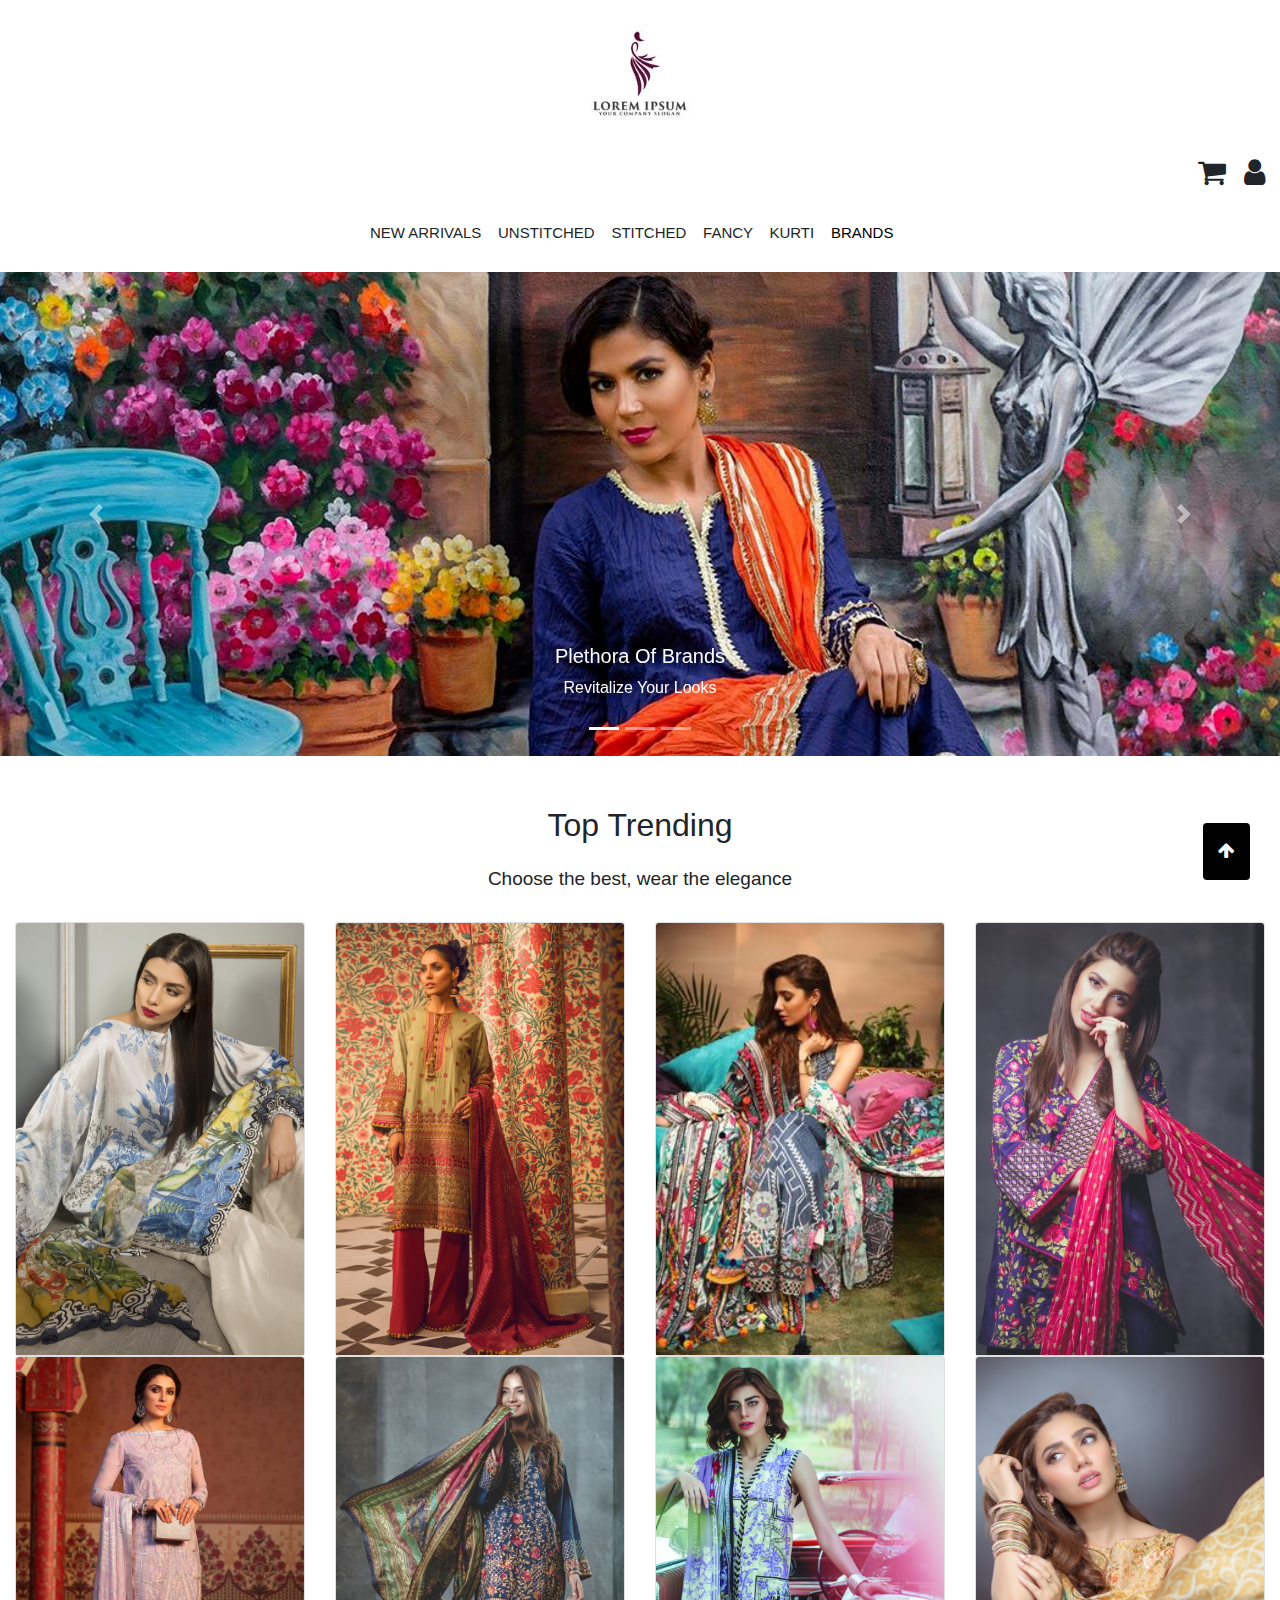
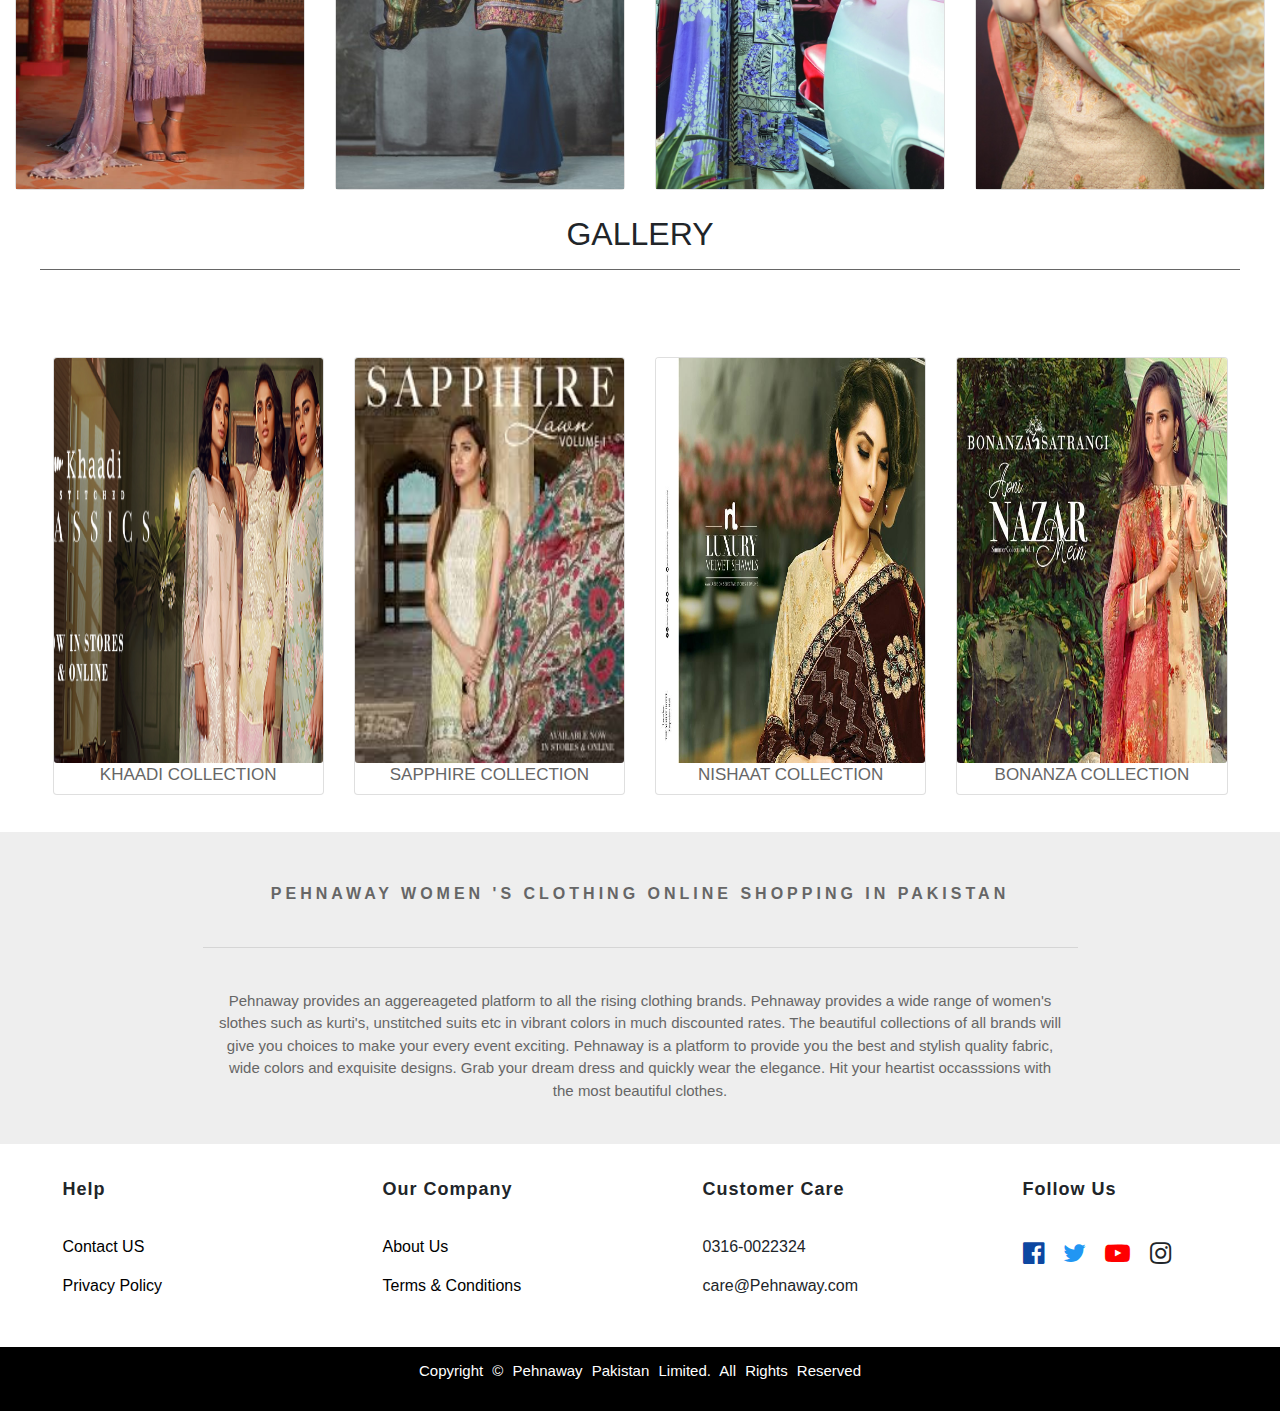
<file: index.html>
<!DOCTYPE html>
<html lang="en">
<head>
    <meta charset="UTF-8">
    <meta name="viewport" content="width=device-width, initial-scale=1.0">
    <title>Pehnaway | Women's Clothing Online Shopping</title>
      <link rel="stylesheet" href="style.css">
  
    <link rel="stylesheet" href="https://stackpath.bootstrapcdn.com/bootstrap/4.4.1/css/bootstrap.min.css" integrity="sha384-Vkoo8x4CGsO3+Hhxv8T/Q5PaXtkKtu6ug5TOeNV6gBiFeWPGFN9MuhOf23Q9Ifjh" crossorigin="anonymous">
    <link rel="stylesheet" href="https://cdnjs.cloudflare.com/ajax/libs/font-awesome/4.7.0/css/font-awesome.min.css">
    <link href="https://fonts.googleapis.com/css2?family=Merriweather:wght@700&display=swap" rel="stylesheet">
    
</head>
<body>
                    <!-- Nav Bar -->
                    <div>
                    <div class="container-fluid" id='container' >
                        <button   id="myBtn" title="Go to top"><i class="fa fa-arrow-up" aria-hidden="true"></i></button>
                     <!-- {/* logo row */} -->
                     <div class="row">
                        <div class="col">
                            <a href="index.html"><center><img src="logo1.jpg" class="mainlogo"/></center></a>
                      
                        </div>
      
                     </div>
                    
                        <!-- {/* sign in , register and cart row */} -->
      
                      <div class="row" >
              
      
                        <div class="col " id="signinpara"  >
                           <ul style="float:right;" >
                              <!-- <li class="login-cart"  ><i class="user outline large icon"></i> &nbsp; &nbsp; </li> -->
                            <li class="login-cart">  <i class="fa fa-shopping-cart" aria-hidden="true" ></i></li>&nbsp; &nbsp;
                             <li class="login-cart"> <i class="fa fa-user" aria-hidden="true"></i></li>
                              <!-- <li class="login-cart"><i class="shopping cart large icon"></i></li> -->
                              
                           </ul>
                        </div>
                         </div>
                            <!-- {/* New arrivals , brands row */} -->
      
                            
                     <nav class="navbar navbar-expand-lg navbar-light " >
        <button  class="navbar-toggler navtogglebutton" type="button"  data-toggle="collapse"  data-target="#navbarNav" aria-controls="navbarNav" aria-expanded="false" aria-label="Toggle navigation">
          <span class="navbar-toggler-icon"  ></span>
        </button>
        
        <div class="collapse navbar-collapse" id="navbarNav"   >
          <ul class="navbar-nav" >
             
            <li class="nav-item" >
              <p  > NEW ARRIVALS &nbsp; &nbsp;</p>
              
         
            </li>
            <li class="nav-item">
              <p > UNSTITCHED &nbsp; &nbsp;</p>
              
            </li>
            <li class="nav-item">
      
              <p > STITCHED &nbsp; &nbsp;</p>
            </li>
            <li class="nav-item">
            
              <p >FANCY &nbsp; &nbsp;</p>
            </li>
            <li class="nav-item">
            
                <p > KURTI &nbsp; &nbsp;</p>
            </li>
            <li class="nav-item">
            
            <p ><a href='brands.html'>BRANDS &nbsp; &nbsp;</a> </p>
            </li>
          
          </ul>
        </div>
      </nav>
              
      
                    </div>
                    


                    <!-- Carousel -->
                    
        <!-- //   Indicators -->
        <div id="carouselExampleIndicators" class="carousel slide" data-ride="carousel">
        <ol class="carousel-indicators">
          <li data-target="#carouselExampleIndicators" data-slide-to={0} class="active" />
          <li data-target="#carouselExampleIndicators" data-slide-to={1} />
          <li data-target="#carouselExampleIndicators" data-slide-to={2} />
        </ol>
        <!-- {/* 1st slide */}  -->
        <div class="carousel-inner">
          <div class="carousel-item active">
            <img class="d-block w-100" src="mainpagepic1.png" alt="First slide" />
            <div class="carousel-caption" s>
              <h3 class="h3-responsive" >Plethora Of Brands</h3>
              <p class='revitalizepara'>Revitalize Your Looks</p>
            </div> 
            
          </div>
          <!-- {/* 2nd slide */}  -->
          <div class="carousel-item" >
            <img class="d-block w-100" src="mainpagepic2.png" alt="Second slide" />
            <div class="carousel-caption" s>
              <h3 class="h3-responsive" >Plethora Of Brands</h3>
              <p class='revitalizepara'>Revitalize Your Looks</p>
            </div> 
         
          </div>
          <!-- {/* 3rd slide */}  -->
          <div class="carousel-item">
            <img class="d-block w-100" src="mainpagepic3.jpg" alt="Third slide" />
            <div class="carousel-caption" s>
              <h3 class="h3-responsive" >Plethora Of Brands</h3>
              <p class='revitalizepara'>Revitalize Your Looks</p>
            </div> 
         
          </div>
        </div>
        <!-- {/* controllers */}  -->
        <a class="carousel-control-prev" href="#carouselExampleIndicators" role="button" data-slide="prev">
          <span class="carousel-control-prev-icon" aria-hidden="true" />
          <span class="sr-only">Previous</span>
        </a>
        <a class="carousel-control-next" href="#carouselExampleIndicators" role="button" data-slide="next">
          <span class="carousel-control-next-icon" aria-hidden="true" />
          <span class="sr-only">Next</span>
        </a>
    
    
      </div>

                       <!-- DIV -->
                       <div class="container-fluid"  >

                        <!-- {/* Top trending */} -->
            
                      <div class="row">
                        <div class="col" >
                          <h2 class="toptrendingheading">Top Trending</h2>
                        </div>
                       </div>
            
                      <!-- {/* Choose the best */} -->
            
                      <div class="row">
                        
                        <div class="col">
                          <p class="choosebestpara">Choose the best, wear the elegance</p>
                        </div>
                        </div>
            
                        <!-- {/* 1st row */} -->
            
                        <div class="row" >
            
                          <!-- {/* 1st img */} -->
                          <div class="col-md-3 col-6 picstoptrending" >
                          <div class="card"  >
                        <img class="card-img-top" src="PicCarousel10.jpg"></img>
              
                        </div>
                          
                          </div>
                          <!-- {/* 2nd img */} -->
                          <div class="col-md-3 col-6 picstoptrending">
                          <div class="card" >
                        <img class="card-img-top" src="PicCarousel1.jpg"></img>
              
                        </div>
                          
                          </div>
            
                        <!-- {/* 3rd img */} -->
                        <div class="col-md-3 col-6 picstoptrending">
                       
                          <div class="card" >
                        <img class="card-img-top" src="PicCarousel12.jpg"></img>
              
                        </div>
                          
                          </div>
                        
                        
                       
                       <!-- {/* 4th img */} -->
                      <div class="col-md-3 col-6 picstoptrending">
                          <div class="card" >
                        <img class="card-img-top" src="PicCarousel6.jpg"></img>
              
                        </div>
                          
                          </div>
                          </div>
            
                         <!-- {/* 5th img */} -->
            
                        <div class="row">
                          <div class="col-md-3 col-6 picstoptrending">
                          <div class="card" >
                        <img class="card-img-top" src="PicCarousel2.jpg"></img>
              
                        </div>
                          
                          </div>
            
            
                         <!-- {/* 6th img */} -->
                        <div class="col-md-3 col-6 picstoptrending">
                       
                          <div class="card" >
                        <img class="card-img-top" src="PicCarousel7.jpg"></img>
              
                        </div>
                          
                          </div>
                        
                        <!-- {/* 7th img */} -->
                       
                     
                      <div class="col-md-3 col-6 picstoptrending">
                          <div class="card" >
                        <img class="card-img-top" src="PicCarousel11.jpg"></img>
              
                        </div>
                           
                           <!-- {/* 8th img */} -->
                          </div>
                          <div class="col-md-3 col-6 picstoptrending">
                          <div class="card" >
                        <img class="card-img-top" src="PicCarousel9.jpg"></img>
              
                        </div>
                          
                          </div>
            

                      </div>
                      </div>

                                        <!-- Gallery -->
                                        <div class="container-fluid" >

                                            <!-- {/* Gallery Heading */} -->
                                            <div class="row">
                                              <div class="col" id="gallery">
                                                  <h2 class="galleryHeading">
                                                      GALLERY
                                                      <hr class="galleryLine"></hr>
                                                  </h2>
                                              </div>
                                              </div>
                              
                              
                              
                                              <!-- {/* cards */} -->
                                              <div class="row" style="padding:3%;" >
                                                  <div class="col-md-3" >
                                                  <div class="card" class="gallerycard"  >
                                                   <img class="card-img"  src="khaadigallery.png"  ></img>
                                                   <h3 class="collectionheading" >KHAADI COLLECTION</h3>
                                
                                                   </div>
                              
                                                  </div>
                                                  <div class="col-md-3"   >
                                                  <div class="card"  class="gallerycard" >
                                                   <img class="card-img"  src="sapphiregallery1.jpg"  ></img>
                                                   <h3 class="collectionheading" >SAPPHIRE COLLECTION</h3>
                                                   </div>
                              
                                                 </div>
                              
                                                 <div class="col-md-3"  >
                                                 <div class="card" class="gallerycard"  >
                                                   <img class="card-img"  src="nishatgallery1.jpg"  ></img>
                                                   <h3 class="collectionheading" >NISHAAT COLLECTION</h3>
                                                   </div>
                              
                                                 </div>
                                                 <div class="col-md-3"  >
                                                 <div class="card" class="gallerycard"  >
                                                   <img class="card-img"  src="satrangigallery1.jpg"  ></img>
                                                   <h3 class="collectionheading" >BONANZA COLLECTION</h3>
                                                   </div>
                              
                                                 </div>
                              
                                              </div>
                             </div>

                             <!-- Note -->
                             <div class="container-fluid notediv">

                                <!-- {/* Note Heading */} -->
                                <div class="row">
                                 <div class='col'  >
                                     <p class="noteheading">PEHNAWAY WOMEN 'S CLOTHING ONLINE SHOPPING IN PAKISTAN</p> <hr class="noteline"></hr>
                                 
                                  
                  
                                 </div>
                  
                                 <div class='row'>
                                     <div class='col' >
                                         <p class="notepara">Pehnaway provides an aggereageted platform to all the rising clothing brands. Pehnaway provides a wide range of
                                              women's slothes such as kurti's, unstitched suits etc in vibrant colors in much discounted rates. The beautiful collections of all brands will give you choices to make your every event exciting. Pehnaway is a platform to provide you the best and stylish quality fabric, wide colors and exquisite designs. Grab your dream dress and quickly wear the 
                                             elegance. Hit your heartist occasssions with the most beautiful clothes.</p>
                                     </div>
                  
                                 </div>
                  
                                  </div>
                            
                            </div>

                            <!-- Footer -->

                            <div class="container-fluid footer">

                                <!-- {/* footer div  */} -->
                               <div class="row">
                                <div class='col-md-3 footercolumn' >
                                  
                                    <ul  >
                                    <li class="li1" > 
                                            Help
                                        </li>
                                        <li class="footerlis"  ><a href="contactus.html">
                                            Contact US
                                            </a>
                                        </li>
                                        <li class="footerlis"  >
                                            <a href="privacypoilcy.html">
                                            Privacy Policy
                                            </a>
                                        </li>
                                    </ul>
                                    </div>
                 
                                    <div class='col-md-3 footercolumn'   >
                                  
                                  <ul  >
                                  <li class="li1" > 
                                         Our Company
                                      </li>
                                      <li class="footerlis"  ><a href="about.html">
                                        About Us
                                      </a>
                                        
                                      </li>
                                      <li class="footerlis"  ><a href="#">
                                         Terms &amp; Conditions
                                         </a>
                                      </li>
                                  </ul>
                 
                              
                               
                 
                              </div>
                 
                 
                                
                                 
                 
                                <div class='col-md-3 footercolumn'   >
                                  
                                  <ul  >
                                  <li class="li1" > 
                                          Customer Care
                                      </li>
                                      <li class="footerlis"  >
                                          0316-0022324
                                      </li>
                                      <li class="footerlis"  >
                                          care@Pehnaway.com
                                      </li>
                                  </ul>
                 
                              
                               
                 
                              </div>
                              <div class='col-md-3 socialmediacol'   >
                                  
                                  <ul  id="some" >
                                  <li class="li1" > 
                                        Follow Us
                                      </li>
                                      <li class="socialmedia" >
                                        <i class="fa fa-facebook-official" aria-hidden="true"></i>
                                      </li>
                                      <li  class="socialmedia"  >
                                        <i class="fa fa-twitter" aria-hidden="true"></i>
                                      </li>
                 
                                      <li class="socialmedia">
                                        <i class="fa fa-youtube-play" aria-hidden="true"></i>
                                      </li>
                                      <li class="socialmedia">
                                        <i class="fa fa-instagram" aria-hidden="true"></i>
                                      </li>
                                  </ul>
                 
                              
                               
                 
                              </div>
                        
                 
                                 </div>
                 
                                 <div class='row'>
                                     <div class="col lastdiv" >
                                         <p class="lastfooter">
                                             Copyright 	&copy; Pehnaway Pakistan Limited. All Rights Reserved
                                         </p>
                                     </div>
                 
                                 </div>
                             
                           </div>
                 
                              
                                 
            

                    <script src="https://code.jquery.com/jquery-3.4.1.slim.min.js" integrity="sha384-J6qa4849blE2+poT4WnyKhv5vZF5SrPo0iEjwBvKU7imGFAV0wwj1yYfoRSJoZ+n" crossorigin="anonymous"></script>
                    <script src="https://cdn.jsdelivr.net/npm/popper.js@1.16.0/dist/umd/popper.min.js" integrity="sha384-Q6E9RHvbIyZFJoft+2mJbHaEWldlvI9IOYy5n3zV9zzTtmI3UksdQRVvoxMfooAo" crossorigin="anonymous"></script>
                    <script src="https://stackpath.bootstrapcdn.com/bootstrap/4.4.1/js/bootstrap.min.js" integrity="sha384-wfSDF2E50Y2D1uUdj0O3uMBJnjuUD4Ih7YwaYd1iqfktj0Uod8GCExl3Og8ifwB6" crossorigin="anonymous"></script>
                    
</body>
</html>
</file>
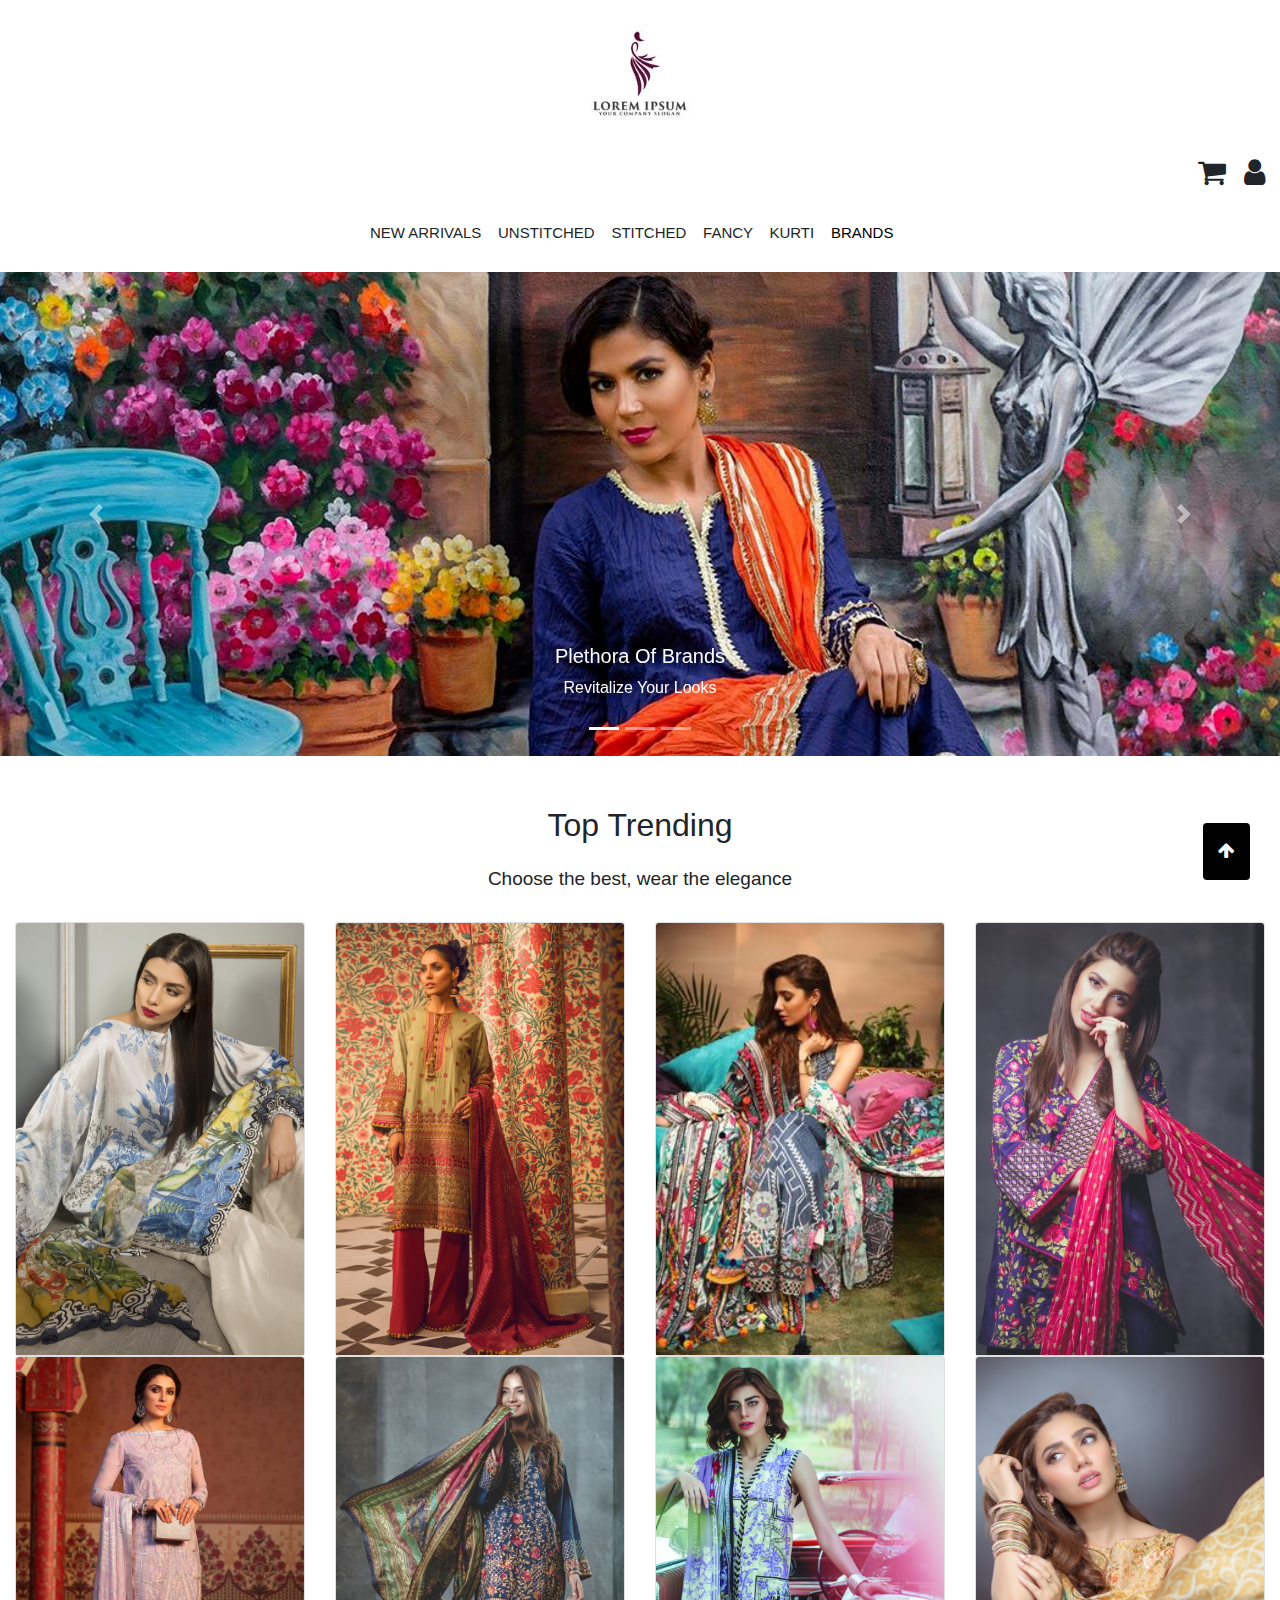
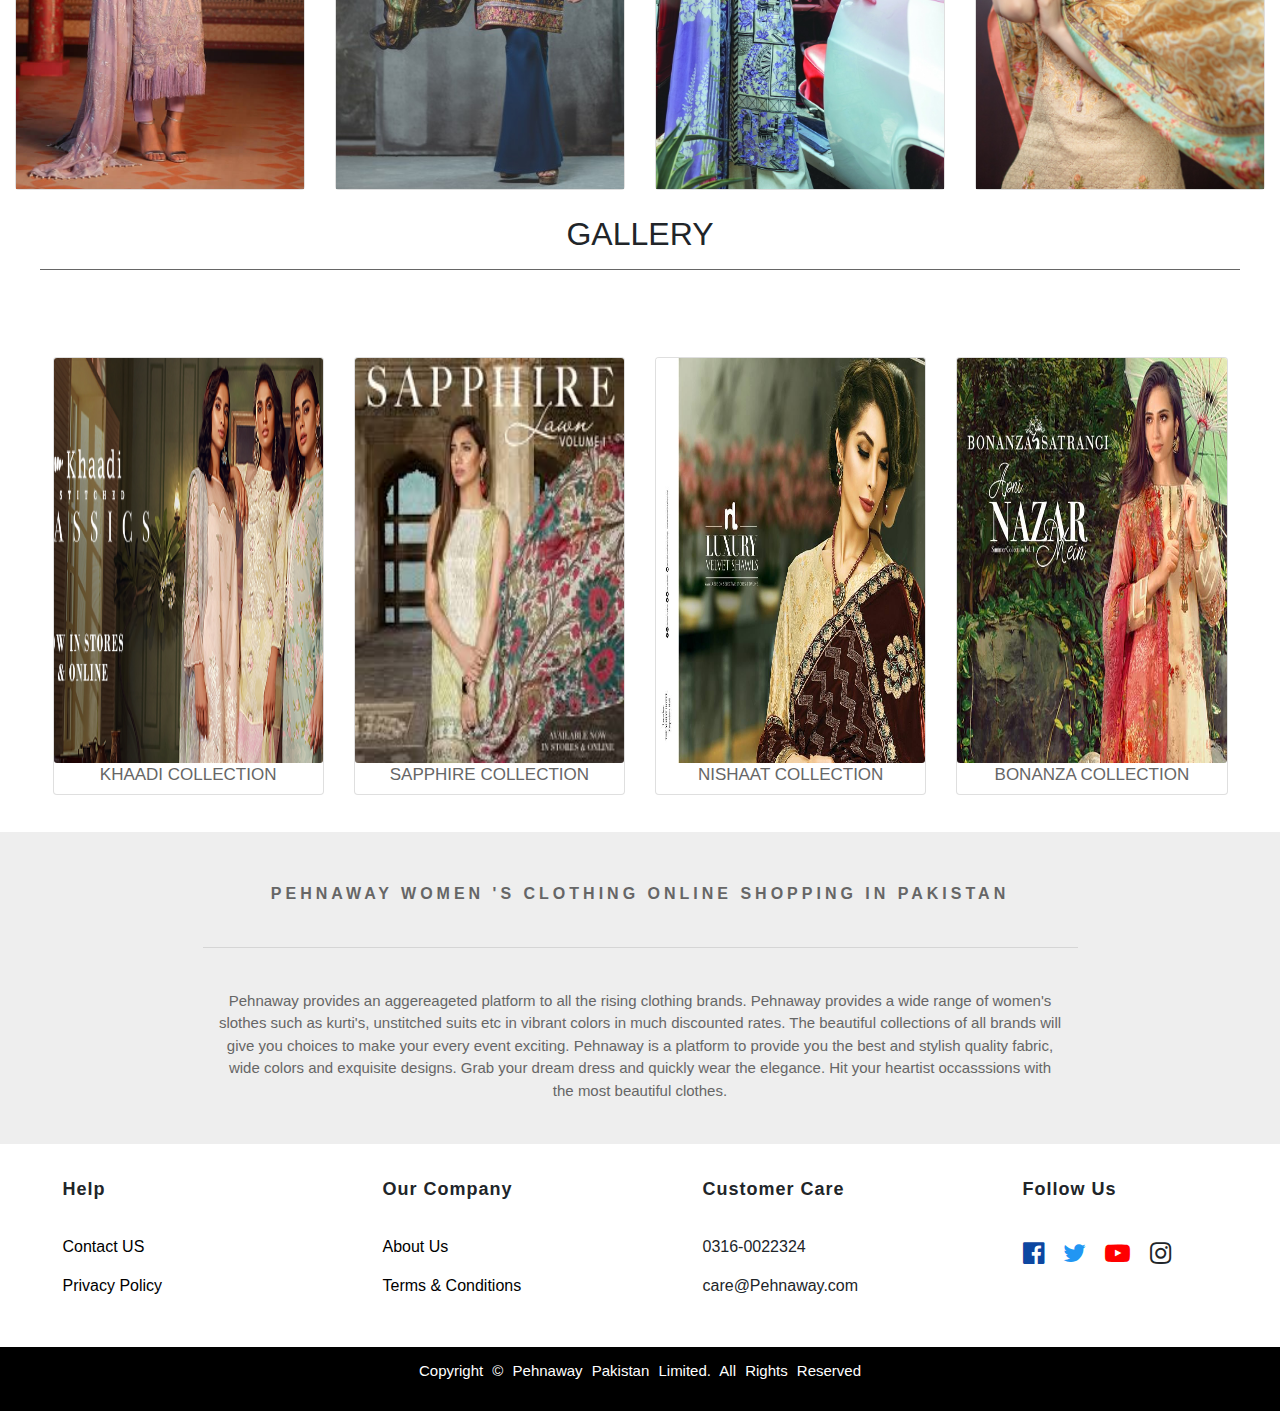
<file: public/index.html>
<!DOCTYPE html>
<html lang="en">
<head>
    <meta charset="UTF-8">
    <meta name="viewport" content="width=device-width, initial-scale=1.0">
    <title>Pehnaway | Women's Clothing Online Shopping</title>
      <link rel="stylesheet" href="style.css">
  
    <link rel="stylesheet" href="https://stackpath.bootstrapcdn.com/bootstrap/4.4.1/css/bootstrap.min.css" integrity="sha384-Vkoo8x4CGsO3+Hhxv8T/Q5PaXtkKtu6ug5TOeNV6gBiFeWPGFN9MuhOf23Q9Ifjh" crossorigin="anonymous">
    <link rel="stylesheet" href="https://cdnjs.cloudflare.com/ajax/libs/font-awesome/4.7.0/css/font-awesome.min.css">
    <link href="https://fonts.googleapis.com/css2?family=Merriweather:wght@700&display=swap" rel="stylesheet">
    
</head>
<body>
                    <!-- Nav Bar -->
                    <div>
                    <div class="container-fluid" id='container' >
                        <button   id="myBtn" title="Go to top"><i class="fa fa-arrow-up" aria-hidden="true"></i></button>
                     <!-- {/* logo row */} -->
                     <div class="row">
                        <div class="col">
                            <a href="index.html"><center><img src="images/logo1.jpg" class="mainlogo"/></center></a>
                      
                        </div>
      
                     </div>
                    
                        <!-- {/* sign in , register and cart row */} -->
      
                      <div class="row" >
              
      
                        <div class="col " id="signinpara"  >
                           <ul style="float:right;" >
                              <!-- <li class="login-cart"  ><i class="user outline large icon"></i> &nbsp; &nbsp; </li> -->
                            <li class="login-cart">  <i class="fa fa-shopping-cart" aria-hidden="true" ></i></li>&nbsp; &nbsp;
                             <li class="login-cart"> <i class="fa fa-user" aria-hidden="true"></i></li>
                              <!-- <li class="login-cart"><i class="shopping cart large icon"></i></li> -->
                              
                           </ul>
                        </div>
                         </div>
                            <!-- {/* New arrivals , brands row */} -->
      
                            
                     <nav class="navbar navbar-expand-lg navbar-light " >
        <button  class="navbar-toggler navtogglebutton" type="button"  data-toggle="collapse"  data-target="#navbarNav" aria-controls="navbarNav" aria-expanded="false" aria-label="Toggle navigation">
          <span class="navbar-toggler-icon"  ></span>
        </button>
        
        <div class="collapse navbar-collapse" id="navbarNav"   >
          <ul class="navbar-nav" >
             
            <li class="nav-item" >
              <p  > NEW ARRIVALS &nbsp; &nbsp;</p>
              
         
            </li>
            <li class="nav-item">
              <p > UNSTITCHED &nbsp; &nbsp;</p>
              
            </li>
            <li class="nav-item">
      
              <p > STITCHED &nbsp; &nbsp;</p>
            </li>
            <li class="nav-item">
            
              <p >FANCY &nbsp; &nbsp;</p>
            </li>
            <li class="nav-item">
            
                <p > KURTI &nbsp; &nbsp;</p>
            </li>
            <li class="nav-item">
            
            <p ><a href='brands.html'>BRANDS &nbsp; &nbsp;</a> </p>
            </li>
          
          </ul>
        </div>
      </nav>
              
      
                    </div>
                    


                    <!-- Carousel -->
                    
        <!-- //   Indicators -->
        <div id="carouselExampleIndicators" class="carousel slide" data-ride="carousel">
        <ol class="carousel-indicators">
          <li data-target="#carouselExampleIndicators" data-slide-to={0} class="active" />
          <li data-target="#carouselExampleIndicators" data-slide-to={1} />
          <li data-target="#carouselExampleIndicators" data-slide-to={2} />
        </ol>
        <!-- {/* 1st slide */}  -->
        <div class="carousel-inner">
          <div class="carousel-item active">
            <img class="d-block w-100" src="images\mainpagepic1.png" alt="First slide" />
            <div class="carousel-caption" s>
              <h3 class="h3-responsive" >Plethora Of Brands</h3>
              <p class='revitalizepara'>Revitalize Your Looks</p>
            </div> 
            
          </div>
          <!-- {/* 2nd slide */}  -->
          <div class="carousel-item" >
            <img class="d-block w-100" src="images\mainpagepic2.png" alt="Second slide" />
            <div class="carousel-caption" s>
              <h3 class="h3-responsive" >Plethora Of Brands</h3>
              <p class='revitalizepara'>Revitalize Your Looks</p>
            </div> 
         
          </div>
          <!-- {/* 3rd slide */}  -->
          <div class="carousel-item">
            <img class="d-block w-100" src="images\mainpagepic3.jpg" alt="Third slide" />
            <div class="carousel-caption" s>
              <h3 class="h3-responsive" >Plethora Of Brands</h3>
              <p class='revitalizepara'>Revitalize Your Looks</p>
            </div> 
         
          </div>
        </div>
        <!-- {/* controllers */}  -->
        <a class="carousel-control-prev" href="#carouselExampleIndicators" role="button" data-slide="prev">
          <span class="carousel-control-prev-icon" aria-hidden="true" />
          <span class="sr-only">Previous</span>
        </a>
        <a class="carousel-control-next" href="#carouselExampleIndicators" role="button" data-slide="next">
          <span class="carousel-control-next-icon" aria-hidden="true" />
          <span class="sr-only">Next</span>
        </a>
    
    
      </div>

                       <!-- DIV -->
                       <div class="container-fluid"  >

                        <!-- {/* Top trending */} -->
            
                      <div class="row">
                        <div class="col" >
                          <h2 class="toptrendingheading">Top Trending</h2>
                        </div>
                       </div>
            
                      <!-- {/* Choose the best */} -->
            
                      <div class="row">
                        
                        <div class="col">
                          <p class="choosebestpara">Choose the best, wear the elegance</p>
                        </div>
                        </div>
            
                        <!-- {/* 1st row */} -->
            
                        <div class="row" >
            
                          <!-- {/* 1st img */} -->
                          <div class="col-md-3 col-6 picstoptrending" >
                          <div class="card"  >
                        <img class="card-img-top" src="images\PicCarousel10.jpg"></img>
              
                        </div>
                          
                          </div>
                          <!-- {/* 2nd img */} -->
                          <div class="col-md-3 col-6 picstoptrending">
                          <div class="card" >
                        <img class="card-img-top" src="images\PicCarousel1.jpg"></img>
              
                        </div>
                          
                          </div>
            
                        <!-- {/* 3rd img */} -->
                        <div class="col-md-3 col-6 picstoptrending">
                       
                          <div class="card" >
                        <img class="card-img-top" src="images\PicCarousel12.jpg"></img>
              
                        </div>
                          
                          </div>
                        
                        
                       
                       <!-- {/* 4th img */} -->
                      <div class="col-md-3 col-6 picstoptrending">
                          <div class="card" >
                        <img class="card-img-top" src="images\PicCarousel6.jpg"></img>
              
                        </div>
                          
                          </div>
                          </div>
            
                         <!-- {/* 5th img */} -->
            
                        <div class="row">
                          <div class="col-md-3 col-6 picstoptrending">
                          <div class="card" >
                        <img class="card-img-top" src="images\PicCarousel2.jpg"></img>
              
                        </div>
                          
                          </div>
            
            
                         <!-- {/* 6th img */} -->
                        <div class="col-md-3 col-6 picstoptrending">
                       
                          <div class="card" >
                        <img class="card-img-top" src="images\PicCarousel7.jpg"></img>
              
                        </div>
                          
                          </div>
                        
                        <!-- {/* 7th img */} -->
                       
                     
                      <div class="col-md-3 col-6 picstoptrending">
                          <div class="card" >
                        <img class="card-img-top" src="images\PicCarousel11.jpg"></img>
              
                        </div>
                           
                           <!-- {/* 8th img */} -->
                          </div>
                          <div class="col-md-3 col-6 picstoptrending">
                          <div class="card" >
                        <img class="card-img-top" src="images\PicCarousel9.jpg"></img>
              
                        </div>
                          
                          </div>
            

                      </div>
                      </div>

                                        <!-- Gallery -->
                                        <div class="container-fluid" >

                                            <!-- {/* Gallery Heading */} -->
                                            <div class="row">
                                              <div class="col" id="gallery">
                                                  <h2 class="galleryHeading">
                                                      GALLERY
                                                      <hr class="galleryLine"></hr>
                                                  </h2>
                                              </div>
                                              </div>
                              
                              
                              
                                              <!-- {/* cards */} -->
                                              <div class="row" style="padding:3%;" >
                                                  <div class="col-lg-3 col-md-6 col-sm-12 col-12" >
                                                  <div class="card" class="gallerycard"  >
                                                   <img class="card-img"  src="images\khaadigallery.png"  ></img>
                                                   <h3 class="collectionheading" >KHAADI COLLECTION</h3>
                                
                                                   </div>
                              
                                                  </div>
                                                  <div class="col-lg-3 col-md-6 col-sm-12 col-12"   >
                                                  <div class="card"  class="gallerycard" >
                                                   <img class="card-img"  src="images\sapphiregallery1.jpg"  ></img>
                                                   <h3 class="collectionheading" >SAPPHIRE COLLECTION</h3>
                                                   </div>
                              
                                                 </div>
                              
                                                 <div class="col-lg-3 col-md-6 col-sm-12 col-12"  >
                                                 <div class="card" class="gallerycard"  >
                                                   <img class="card-img"  src="images\nishatgallery1.jpg"  ></img>
                                                   <h3 class="collectionheading" >NISHAAT COLLECTION</h3>
                                                   </div>
                              
                                                 </div>
                                                 <div class="col-lg-3 col-md-6 col-sm-12 col-12"  >
                                                 <div class="card" class="gallerycard"  >
                                                   <img class="card-img"  src="images\satrangigallery1.jpg"  ></img>
                                                   <h3 class="collectionheading" >BONANZA COLLECTION</h3>
                                                   </div>
                              
                                                 </div>
                              
                                              </div>
                             </div>

                             <!-- Note -->
                             <div class="container-fluid notediv">

                                <!-- {/* Note Heading */} -->
                                <div class="row">
                                 <div class='col'  >
                                     <p class="noteheading">PEHNAWAY WOMEN 'S CLOTHING ONLINE SHOPPING IN PAKISTAN</p> <hr class="noteline"></hr>
                                 
                                  
                  
                                 </div>
                  
                                 <div class='row'>
                                     <div class='col' >
                                         <p class="notepara">Pehnaway provides an aggereageted platform to all the rising clothing brands. Pehnaway provides a wide range of
                                              women's slothes such as kurti's, unstitched suits etc in vibrant colors in much discounted rates. The beautiful collections of all brands will give you choices to make your every event exciting. Pehnaway is a platform to provide you the best and stylish quality fabric, wide colors and exquisite designs. Grab your dream dress and quickly wear the 
                                             elegance. Hit your heartist occasssions with the most beautiful clothes.</p>
                                     </div>
                  
                                 </div>
                  
                                  </div>
                            
                            </div>

                            <!-- Footer -->

                            <div class="container-fluid footer">

                                <!-- {/* footer div  */} -->
                               <div class="row">
                                <div class='col-md-3 footercolumn' >
                                  
                                    <ul  >
                                    <li class="li1" > 
                                            Help
                                        </li>
                                        <li class="footerlis"  ><a href="contactus.html">
                                            Contact US
                                            </a>
                                        </li>
                                        <li class="footerlis"  >
                                            <a href="privacypoilcy.html">
                                            Privacy Policy
                                            </a>
                                        </li>
                                    </ul>
                                    </div>
                 
                                    <div class='col-md-3 footercolumn'   >
                                  
                                  <ul  >
                                  <li class="li1" > 
                                         Our Company
                                      </li>
                                      <li class="footerlis"  ><a href="about.html">
                                        About Us
                                      </a>
                                        
                                      </li>
                                      <li class="footerlis"  ><a href="#">
                                         Terms &amp; Conditions
                                         </a>
                                      </li>
                                  </ul>
                 
                              
                               
                 
                              </div>
                 
                 
                                
                                 
                 
                                <div class='col-md-3 footercolumn'   >
                                  
                                  <ul  >
                                  <li class="li1" > 
                                          Customer Care
                                      </li>
                                      <li class="footerlis"  >
                                          0316-0022324
                                      </li>
                                      <li class="footerlis"  >
                                          care@Pehnaway.com
                                      </li>
                                  </ul>
                 
                              
                               
                 
                              </div>
                              <div class='col-md-3 socialmediacol'   >
                                  
                                  <ul  id="some" >
                                  <li class="li1" > 
                                        Follow Us
                                      </li>
                                      <li class="socialmedia" >
                                        <i class="fa fa-facebook-official" aria-hidden="true"></i>
                                      </li>
                                      <li  class="socialmedia"  >
                                        <i class="fa fa-twitter" aria-hidden="true"></i>
                                      </li>
                 
                                      <li class="socialmedia">
                                        <i class="fa fa-youtube-play" aria-hidden="true"></i>
                                      </li>
                                      <li class="socialmedia">
                                        <i class="fa fa-instagram" aria-hidden="true"></i>
                                      </li>
                                  </ul>
                 
                              
                               
                 
                              </div>
                        
                 
                                 </div>
                 
                                 <div class='row'>
                                     <div class="col lastdiv" >
                                         <p class="lastfooter">
                                             Copyright 	&copy; Pehnaway Pakistan Limited. All Rights Reserved
                                         </p>
                                     </div>
                 
                                 </div>
                             
                           </div>
                 
                              
                                 
            

                    <script src="https://code.jquery.com/jquery-3.4.1.slim.min.js" integrity="sha384-J6qa4849blE2+poT4WnyKhv5vZF5SrPo0iEjwBvKU7imGFAV0wwj1yYfoRSJoZ+n" crossorigin="anonymous"></script>
                    <script src="https://cdn.jsdelivr.net/npm/popper.js@1.16.0/dist/umd/popper.min.js" integrity="sha384-Q6E9RHvbIyZFJoft+2mJbHaEWldlvI9IOYy5n3zV9zzTtmI3UksdQRVvoxMfooAo" crossorigin="anonymous"></script>
                    <script src="https://stackpath.bootstrapcdn.com/bootstrap/4.4.1/js/bootstrap.min.js" integrity="sha384-wfSDF2E50Y2D1uUdj0O3uMBJnjuUD4Ih7YwaYd1iqfktj0Uod8GCExl3Og8ifwB6" crossorigin="anonymous"></script>
                    
</body>
</html>
</file>
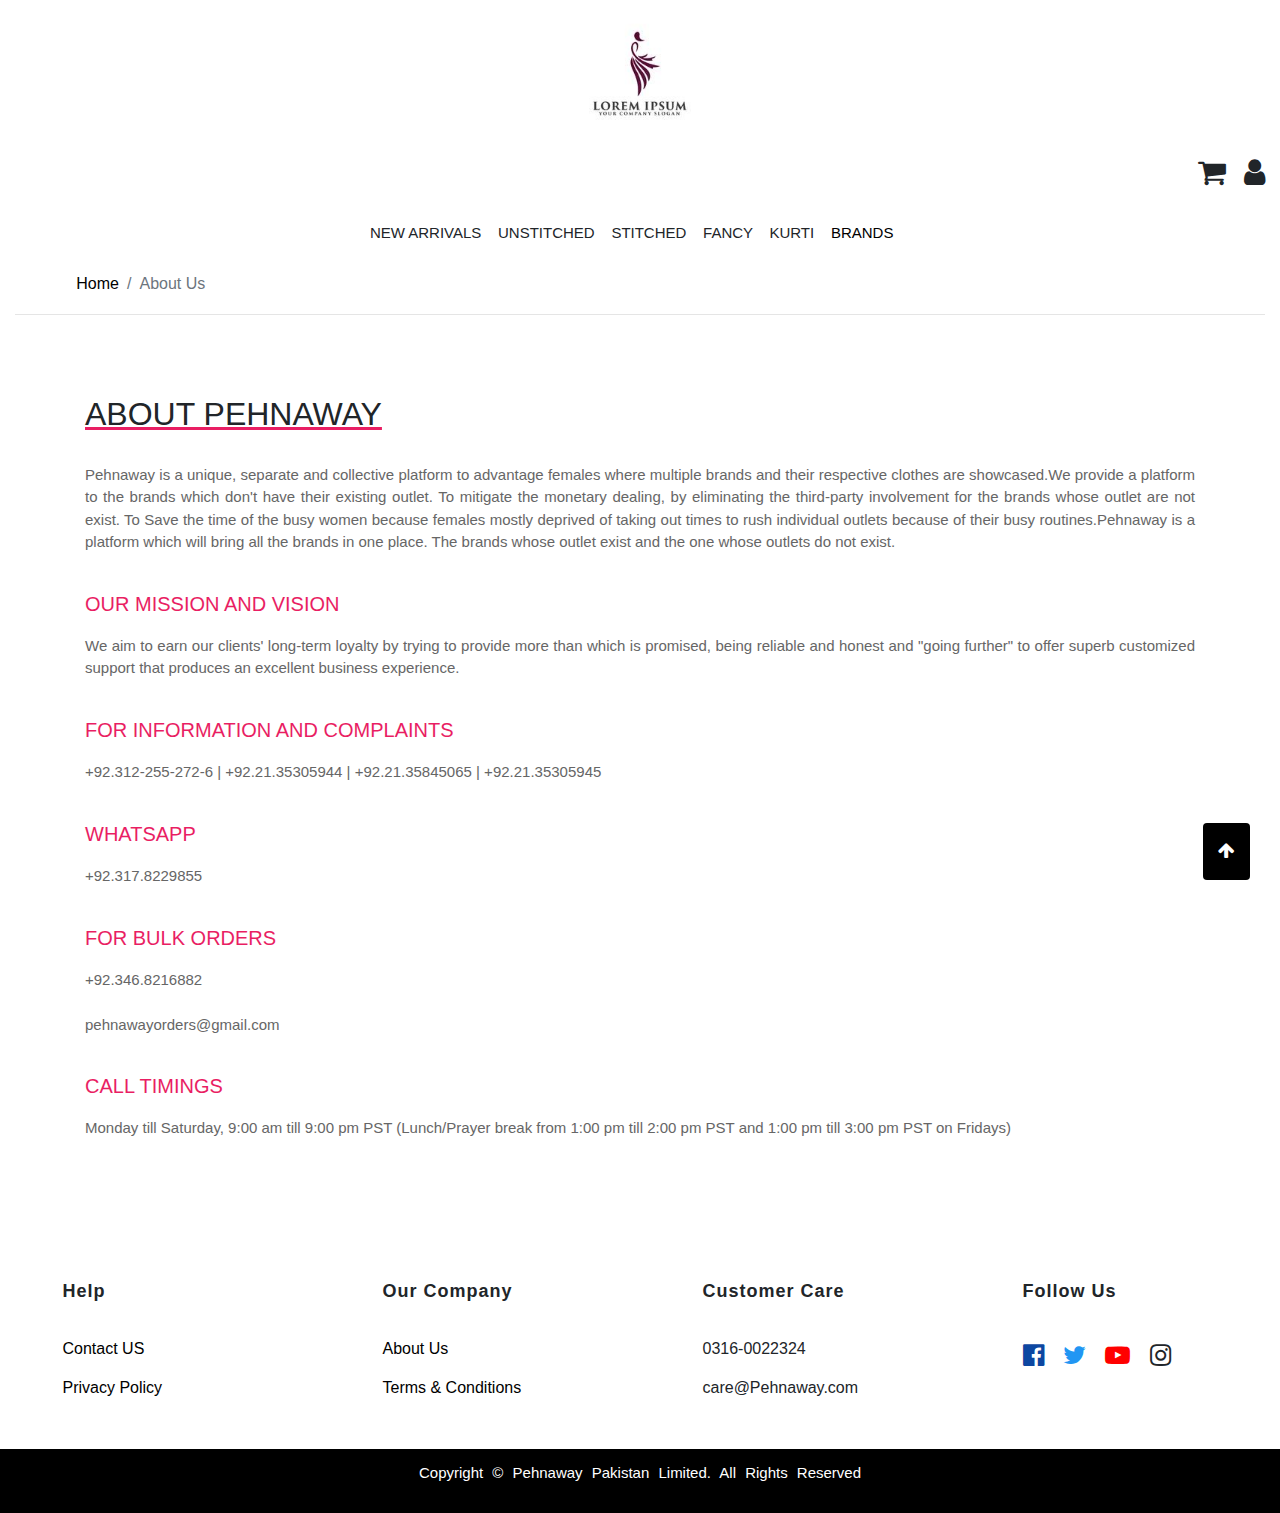
<file: public/about.html>
<!DOCTYPE html>
<html lang="en">
<head>
    <meta charset="UTF-8">
    <meta name="viewport" content="width=device-width, initial-scale=1.0">
    <title>About us</title>
    <link rel="stylesheet" href="about.css">
    <link rel="stylesheet" href="brands.css">
    <link rel="stylesheet" href="style.css">
    <link rel="stylesheet" href="https://stackpath.bootstrapcdn.com/bootstrap/4.4.1/css/bootstrap.min.css" integrity="sha384-Vkoo8x4CGsO3+Hhxv8T/Q5PaXtkKtu6ug5TOeNV6gBiFeWPGFN9MuhOf23Q9Ifjh" crossorigin="anonymous">
    <link rel="stylesheet" href="https://cdnjs.cloudflare.com/ajax/libs/font-awesome/4.7.0/css/font-awesome.min.css">
    <link href="https://fonts.googleapis.com/css2?family=Merriweather:wght@700&display=swap" rel="stylesheet">
    <link href="https://fonts.googleapis.com/css2?family=Open+Sans&display=swap" rel="stylesheet">
    <link href="https://fonts.googleapis.com/css2?family=Open+Sans:wght@300&display=swap" rel="stylesheet">

</head>
<body>
     <!-- Nav Bar -->
     <div>
        <div class="container-fluid" id='container' >
            <button   id="myBtn" title="Go to top"><i class="fa fa-arrow-up" aria-hidden="true"></i></button>
         <!-- {/* logo row */} -->
         <div class="row">
            <div class="col">
                <a href="index.html"><center><img src="images/logo1.jpg" class="mainlogo"/></center></a>
          
            </div>

         </div>
        
            <!-- {/* sign in , register and cart row */} -->

          <div class="row" >
  

            <div class="col " id="signinpara"  >
               <ul style="float:right;" >
                  <!-- <li class="login-cart"  ><i class="user outline large icon"></i> &nbsp; &nbsp; </li> -->
                <li class="login-cart">  <i class="fa fa-shopping-cart" aria-hidden="true" ></i></li>&nbsp; &nbsp;
                 <li class="login-cart"> <i class="fa fa-user" aria-hidden="true"></i></li>
                  <!-- <li class="login-cart"><i class="shopping cart large icon"></i></li> -->
                  
               </ul>
            </div>
             </div>
                <!-- {/* New arrivals , brands row */} -->

                
         <nav class="navbar navbar-expand-lg navbar-light " >
<button  class="navbar-toggler navtogglebutton" type="button"  data-toggle="collapse"  data-target="#navbarNav" aria-controls="navbarNav" aria-expanded="false" aria-label="Toggle navigation">
<span class="navbar-toggler-icon"  ></span>
</button>

<div class="collapse navbar-collapse" id="navbarNav"   >
<ul class="navbar-nav" >
 
<li class="nav-item" >
  <p  > NEW ARRIVALS &nbsp; &nbsp;</p>
  

</li>
<li class="nav-item">
  <p > UNSTITCHED &nbsp; &nbsp;</p>
  
</li>
<li class="nav-item">

  <p > STITCHED &nbsp; &nbsp;</p>
</li>
<li class="nav-item">

  <p >FANCY &nbsp; &nbsp;</p>
</li>
<li class="nav-item">

    <p > KURTI &nbsp; &nbsp;</p>
</li>
<li class="nav-item">

<p ><a href='brands.html'>BRANDS &nbsp; &nbsp;</a> </p>
</li>

</ul>
</div>
</nav>
  

        </div>
<div class="container-fluid" >

    
    <!-- {/* breadcrumb */} -->
    <nav class="breadcrumb pt-0 " id="breadnav" aria-label="breadcrumb">
      <ol class="breadcrumb pb-0 pt-0 ">
          <li class="breadcrumb-item"><a href="index.html">Home</a></li>
         
          <li class="breadcrumb-item active" aria-current="page">About Us</li>
        </ol>
        
      </nav>
      <hr id='hr'>
    <div class="jumbotron jumbotron-fluid head" >
        <div class="container about">
          <h2>ABOUT PEHNAWAY </h2>
          <p>Pehnaway is a unique, separate and collective platform to advantage females where multiple brands and their respective clothes are showcased.We provide a platform to the brands which don't have their existing outlet. To mitigate the monetary dealing, by eliminating the third-party involvement for the brands whose outlet are not exist. To  Save the time of the busy women because females mostly deprived of taking out times to rush individual outlets because of their busy routines.Pehnaway is a platform which will bring all the brands in one place. The brands whose outlet exist and the one  whose outlets do not exist.</p>
          <h5>OUR MISSION AND VISION </h5>
          <p>We aim to earn our clients' long-term loyalty by trying to provide more than which is promised, being reliable and honest and "going further" to offer superb customized support that produces an excellent business experience.
      </p>
      
      <h5>FOR INFORMATION AND COMPLAINTS</h5>
      <p> +92.312-255-272-6 | +92.21.35305944 | +92.21.35845065 | +92.21.35305945</p>
      
      <h5>WHATSAPP</h5>
      <p>+92.317.8229855 </p>
      
      <h5>FOR BULK ORDERS</h5>
      
      <p>+92.346.8216882 <br></br>pehnawayorders@gmail.com </p>
      
       
      
      <h5>CALL TIMINGS</h5>
      <p> Monday till Saturday, 9:00 am till 9:00 pm PST (Lunch/Prayer break from 1:00 pm till 2:00 pm PST and 1:00 pm till 3:00 pm PST on Fridays) </p>
      
        </div>
      </div>

    </div>
                            <!-- Footer -->

                            <div class="container-fluid footer">

                                <!-- {/* footer div  */} -->
                               <div class="row">
                                <div class='col-md-3 footercolumn' >
                                  
                                    <ul  >
                                    <li class="li1" > 
                                            Help
                                        </li>
                                        <li class="footerlis"  ><a href="contactus.html">
                                            Contact US
                                            </a>
                                        </li>
                                        <li class="footerlis"  >
                                            <a href="privacypoilcy.html">
                                            Privacy Policy
                                            </a>
                                        </li>
                                    </ul>
                                    </div>
                 
                                    <div class='col-md-3 footercolumn'   >
                                  
                                  <ul  >
                                  <li class="li1" > 
                                         Our Company
                                      </li>
                                      <li class="footerlis"  ><a href="about.html">
                                        About Us
                                      </a>
                                        
                                      </li>
                                      <li class="footerlis"  ><a href="#">
                                         Terms &amp; Conditions
                                         </a>
                                      </li>
                                  </ul>
                 
                              
                               
                 
                              </div>
                 
                 
                                
                                 
                 
                                <div class='col-md-3 footercolumn'   >
                                  
                                  <ul  >
                                  <li class="li1" > 
                                          Customer Care
                                      </li>
                                      <li class="footerlis"  >
                                          0316-0022324
                                      </li>
                                      <li class="footerlis"  >
                                          care@Pehnaway.com
                                      </li>
                                  </ul>
                 
                              
                               
                 
                              </div>
                              <div class='col-md-3 socialmediacol'   >
                                  
                                  <ul  id="some" >
                                  <li class="li1" > 
                                        Follow Us
                                      </li>
                                      <li class="socialmedia" >
                                        <i class="fa fa-facebook-official" aria-hidden="true"></i>
                                      </li>
                                      <li  class="socialmedia"  >
                                        <i class="fa fa-twitter" aria-hidden="true"></i>
                                      </li>
                 
                                      <li class="socialmedia">
                                        <i class="fa fa-youtube-play" aria-hidden="true"></i>
                                      </li>
                                      <li class="socialmedia">
                                        <i class="fa fa-instagram" aria-hidden="true"></i>
                                      </li>
                                  </ul>
                 
                              
                               
                 
                              </div>
                        
                 
                                 </div>
                 
                                 <div class='row'>
                                     <div class="col lastdiv" >
                                         <p class="lastfooter">
                                             Copyright 	&copy; Pehnaway Pakistan Limited. All Rights Reserved
                                         </p>
                                     </div>
                 
                                 </div>
                             
               
                 
      <script src="https://code.jquery.com/jquery-3.4.1.slim.min.js" integrity="sha384-J6qa4849blE2+poT4WnyKhv5vZF5SrPo0iEjwBvKU7imGFAV0wwj1yYfoRSJoZ+n" crossorigin="anonymous"></script>
      <script src="https://cdn.jsdelivr.net/npm/popper.js@1.16.0/dist/umd/popper.min.js" integrity="sha384-Q6E9RHvbIyZFJoft+2mJbHaEWldlvI9IOYy5n3zV9zzTtmI3UksdQRVvoxMfooAo" crossorigin="anonymous"></script>
      <script src="https://stackpath.bootstrapcdn.com/bootstrap/4.4.1/js/bootstrap.min.js" integrity="sha384-wfSDF2E50Y2D1uUdj0O3uMBJnjuUD4Ih7YwaYd1iqfktj0Uod8GCExl3Og8ifwB6" crossorigin="anonymous"></script>
           
      
</body>
</html>
</file>
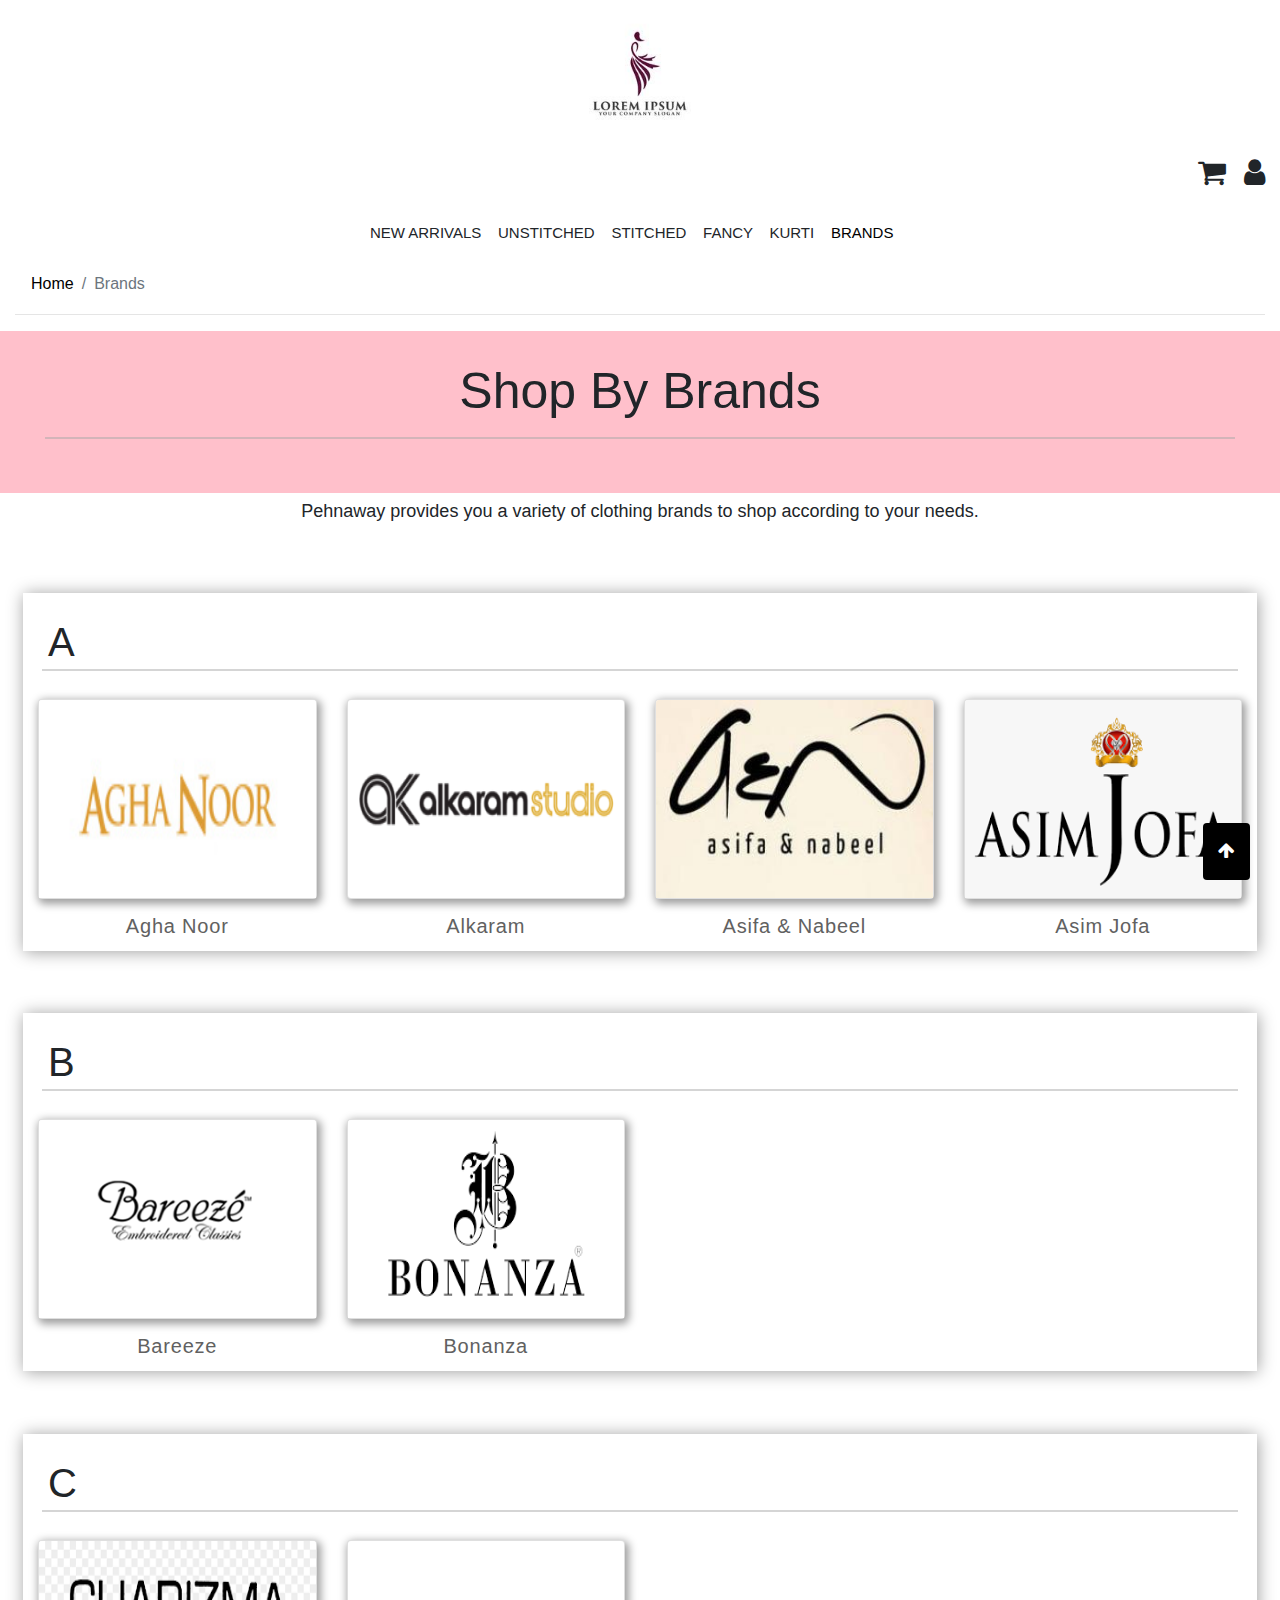
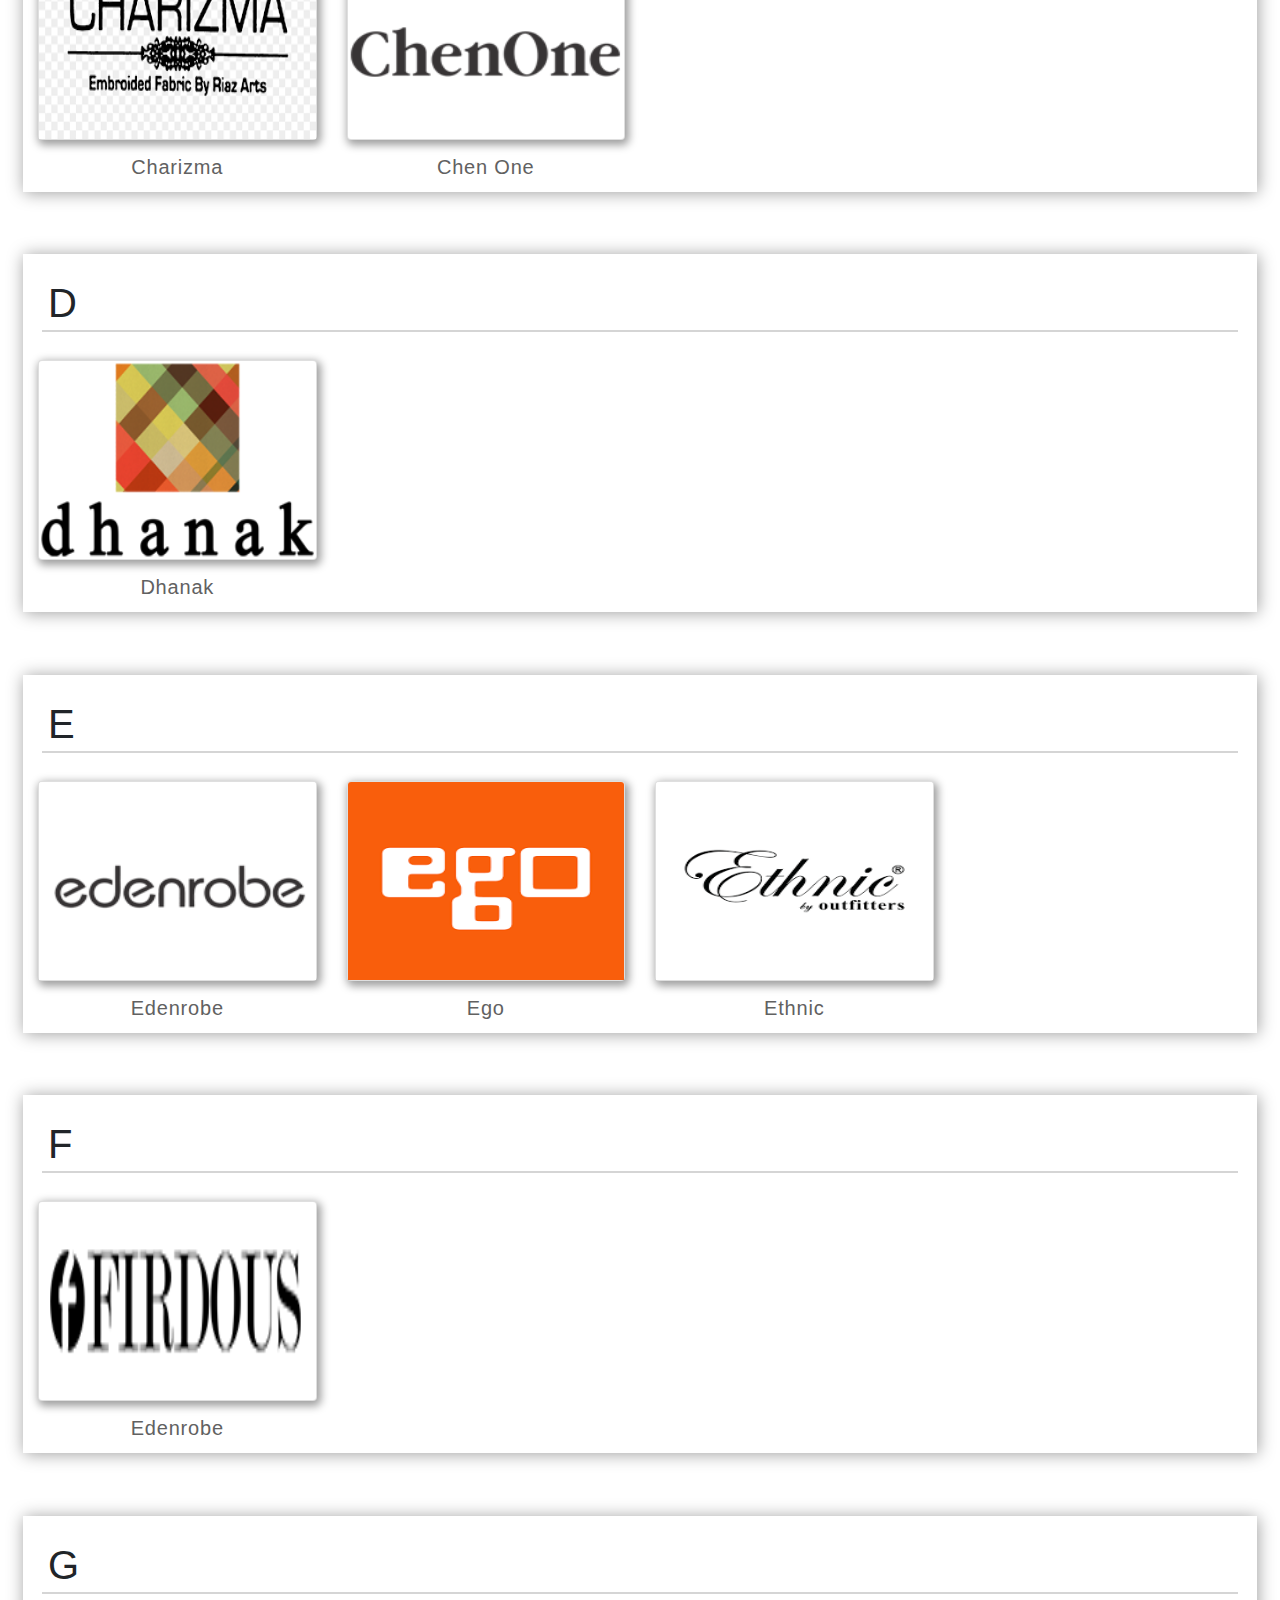
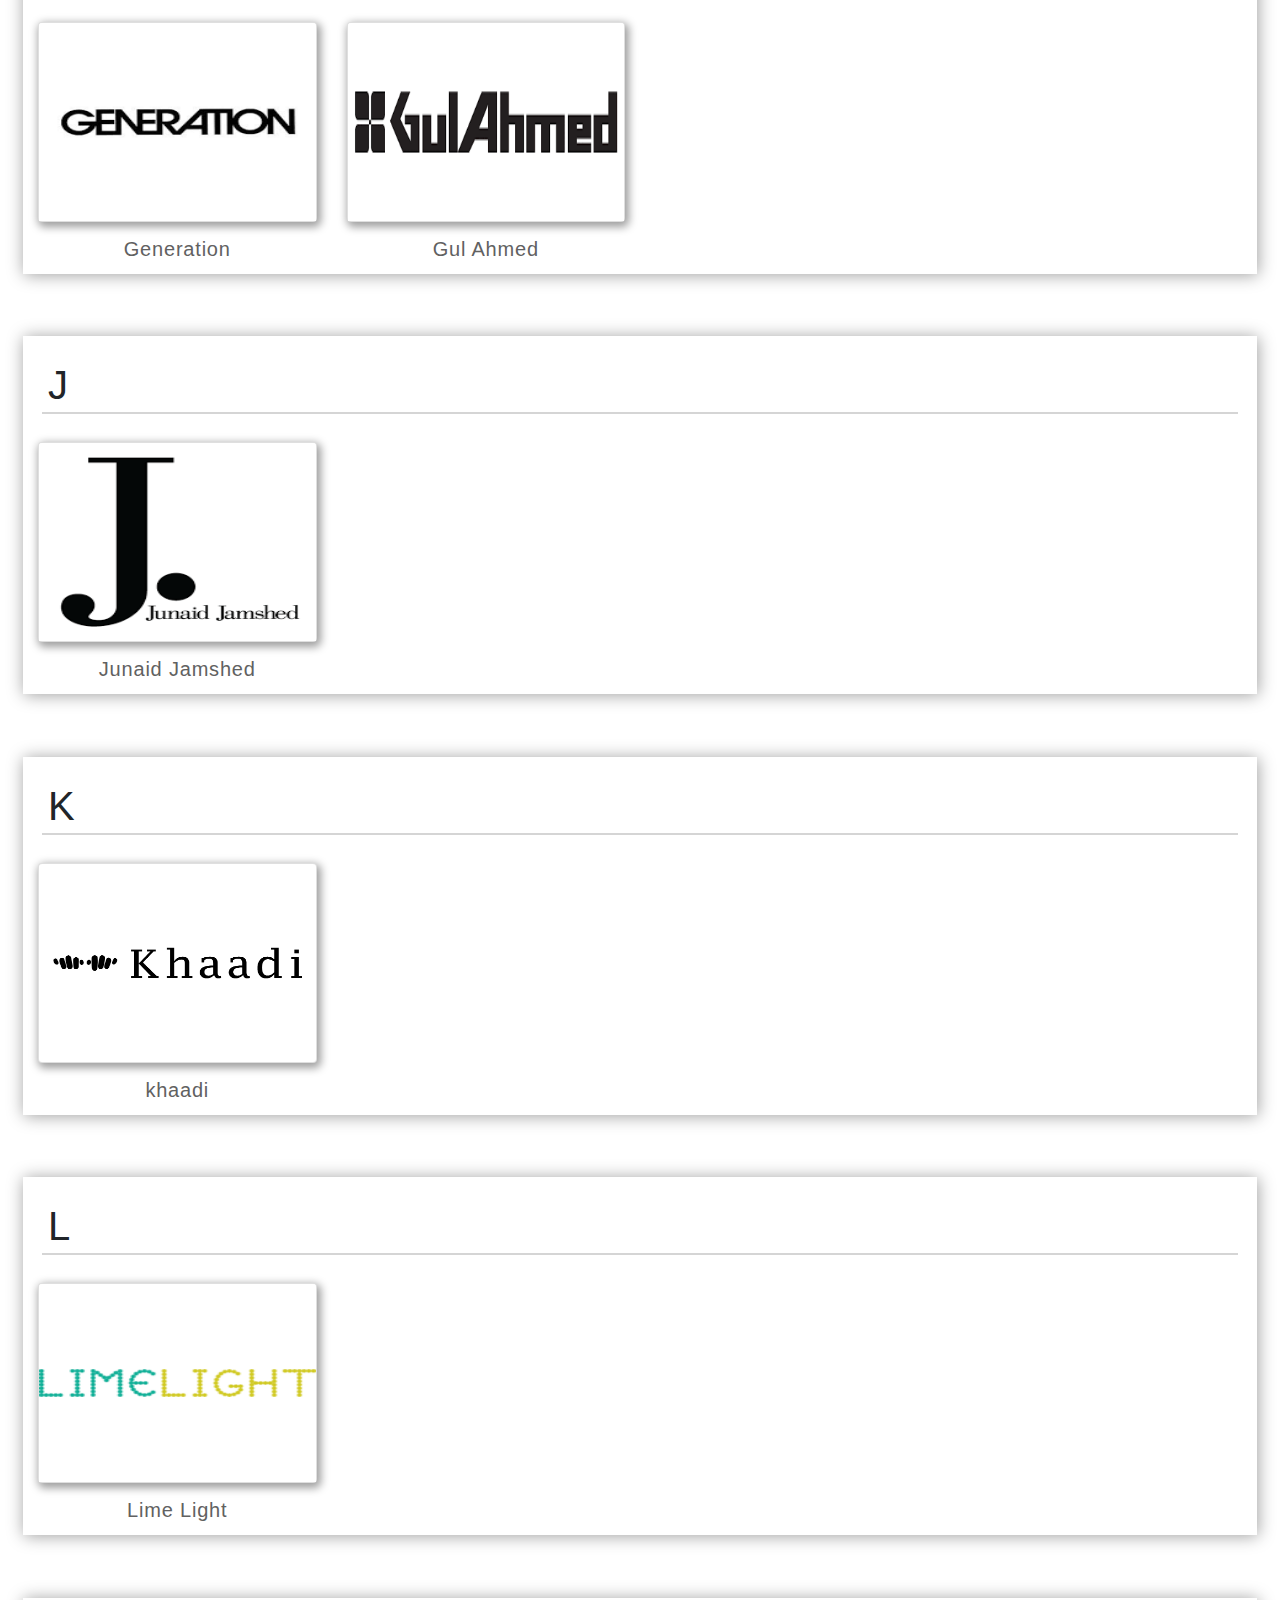
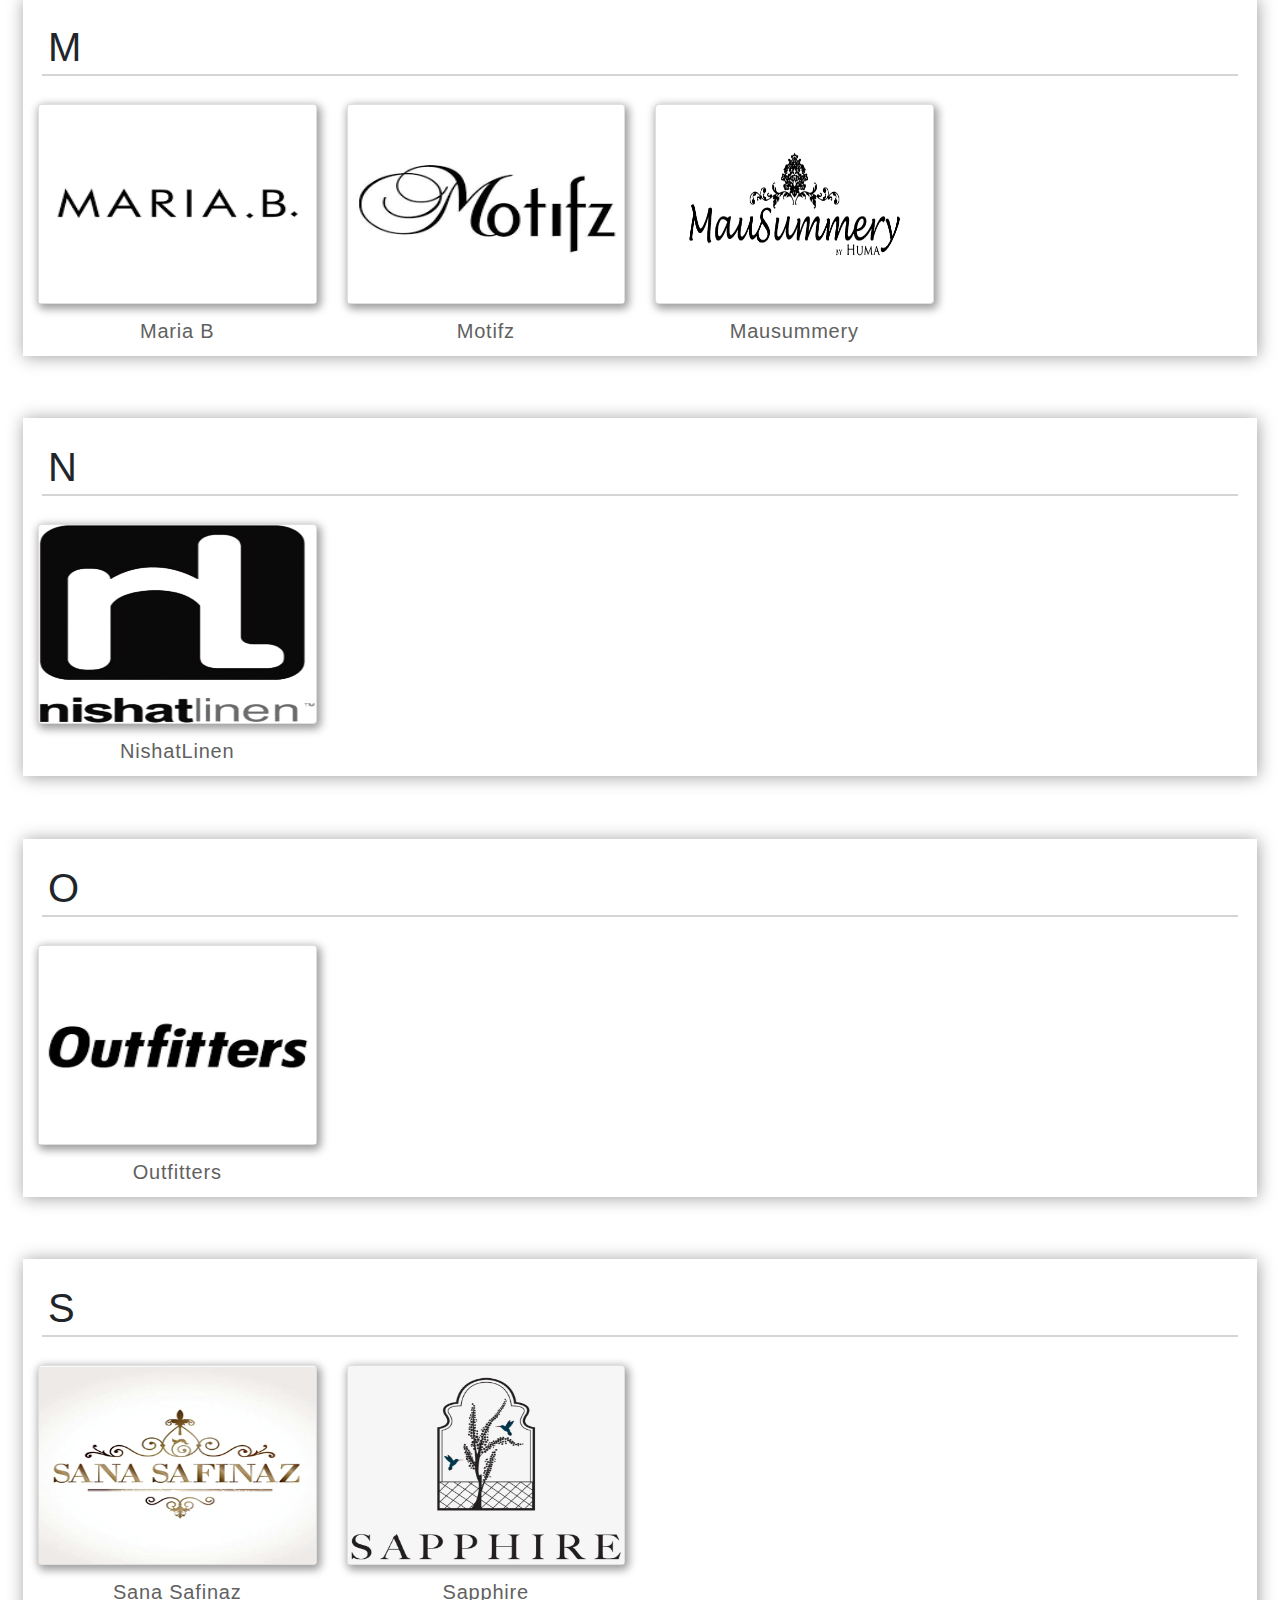
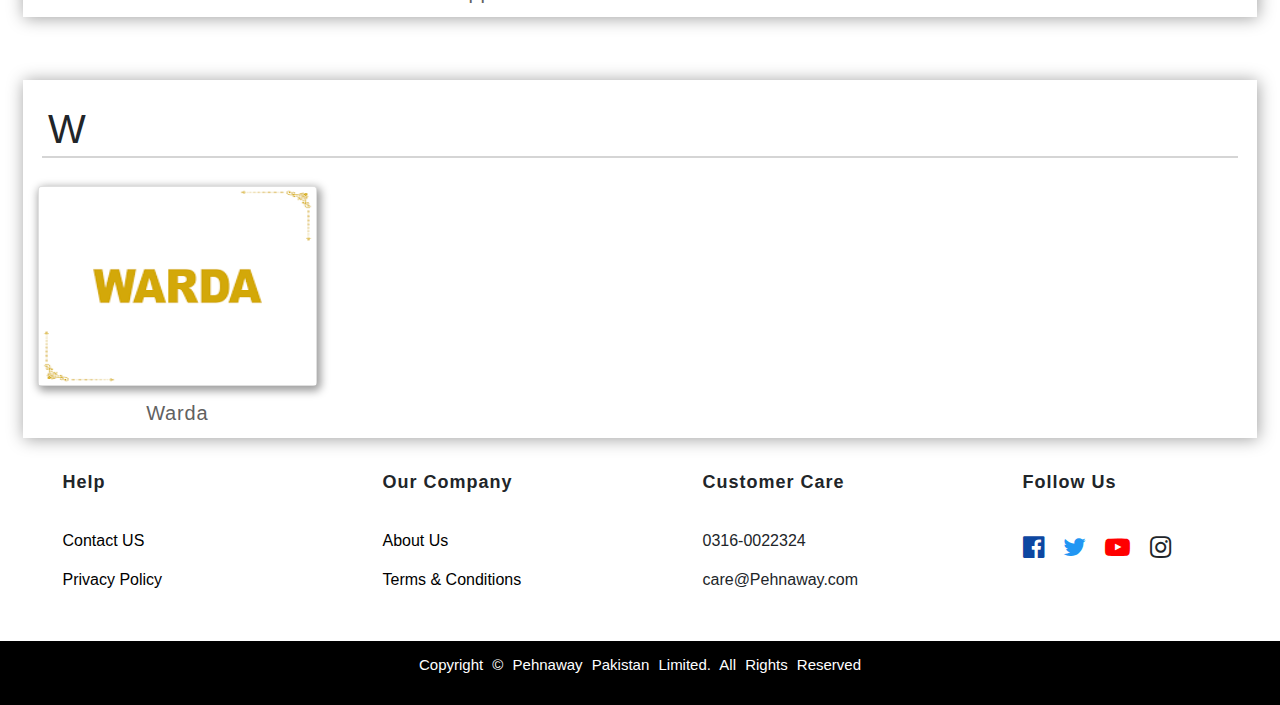
<file: public/brands.html>
<!DOCTYPE html>
<html lang="en">
<head>
    <meta charset="UTF-8">
    <meta name="viewport" content="width=device-width, initial-scale=1.0">
    <title>Brands</title>
    <link rel="stylesheet" href="brands.css">
    <link rel="stylesheet" href="style.css">
    <link rel="stylesheet" href="https://stackpath.bootstrapcdn.com/bootstrap/4.4.1/css/bootstrap.min.css" integrity="sha384-Vkoo8x4CGsO3+Hhxv8T/Q5PaXtkKtu6ug5TOeNV6gBiFeWPGFN9MuhOf23Q9Ifjh" crossorigin="anonymous">
    <link rel="stylesheet" href="https://cdnjs.cloudflare.com/ajax/libs/font-awesome/4.7.0/css/font-awesome.min.css">
    <link href="https://fonts.googleapis.com/css2?family=Merriweather:wght@700&display=swap" rel="stylesheet">
    <link href="https://fonts.googleapis.com/css2?family=Open+Sans&display=swap" rel="stylesheet">
</head>
<body>
           <!-- Nav Bar -->
           <div>
            <div class="container-fluid" id='container' >
                <button   id="myBtn" title="Go to top"><i class="fa fa-arrow-up" aria-hidden="true"></i></button>
             <!-- {/* logo row */} -->
             <div class="row">
                <div class="col">
                  <a href="index.html"><center><img src="images/logo1.jpg" class="mainlogo"/></center></a>
              
                </div>

             </div>
            
                <!-- {/* sign in , register and cart row */} -->

              <div class="row" >
      

                <div class="col " id="signinpara"  >
                   <ul style="float:right;" >
                      <!-- <li class="login-cart"  ><i class="user outline large icon"></i> &nbsp; &nbsp; </li> -->
                    <li class="login-cart">  <i class="fa fa-shopping-cart" aria-hidden="true" ></i></li>&nbsp; &nbsp;
                     <li class="login-cart"> <i class="fa fa-user" aria-hidden="true"></i></li>
                      <!-- <li class="login-cart"><i class="shopping cart large icon"></i></li> -->
                      
                   </ul>
                </div>
                 </div>
                    <!-- {/* New arrivals , brands row */} -->

                    
             <nav class="navbar navbar-expand-lg navbar-light " >
<button  class="navbar-toggler navtogglebutton" type="button"  data-toggle="collapse"  data-target="#navbarNav" aria-controls="navbarNav" aria-expanded="false" aria-label="Toggle navigation">
  <span class="navbar-toggler-icon"  ></span>
</button>

<div class="collapse navbar-collapse" id="navbarNav"   >
  <ul class="navbar-nav" >
     
    <li class="nav-item" >
      <p  > NEW ARRIVALS &nbsp; &nbsp;</p>
      
 
    </li>
    <li class="nav-item">
      <p > UNSTITCHED &nbsp; &nbsp;</p>
      
    </li>
    <li class="nav-item">

      <p > STITCHED &nbsp; &nbsp;</p>
    </li>
    <li class="nav-item">
    
      <p >FANCY &nbsp; &nbsp;</p>
    </li>
    <li class="nav-item">
    
        <p > KURTI &nbsp; &nbsp;</p>
    </li>
    <li class="nav-item">
    
    <p ><a href='brands.html'>BRANDS &nbsp; &nbsp;</a> </p>
    </li>
  
  </ul>
</div>
</nav>
      

            </div>
    <div class="container-fluid" >

        
        <!-- {/* breadcrumb */} -->
      
        <nav class="breadcrumb pt-0 " id="breadnav" aria-label="breadcrumb">
            <ol class="breadcrumb pb-0 pt-0 ">
              <li class="breadcrumb-item"><a href="index.html">Home</a></li>
             
              <li class="breadcrumb-item active" aria-current="page">Brands</li>
            </ol>
          </nav>
          <hr id='hr'>
        <!-- {/* //   pink div */} -->
       <div class="container-fluid px-0" >
          <div class="row " >
             <div class="col" id="pinkcolumn"   >
             <h1 class="headingbrands " > Shop By Brands  <hr class="linebrands" ></hr> </h1> 
              </div>
         </div>
             
         <!-- {/* paragraph */} -->
         <p class="parabrands">Pehnaway provides you a variety of clothing brands to shop according to your needs.</p>

                             <!-- {/* brands div */} -->


           <!-- {/* Row A */} -->


        <!-- {/* 1st brand */} -->
  <!-- {/* <div class="container-fluid" > */} -->
     <div class="row brandsRow mx-2">
        <h1 class="alphabetheadingbrands">A </h1> 
        <hr class="alphabetlinebrands" ></hr>
     <div class="col-md-3 col-6"  >
     <div class="card brandspiccard"  >
      <img class="card-img-top" src="images/an.png" ></img>
     </div>
     <h3 class="brandspicheading">Agha Noor</h3>
     </div>

     <!-- {/* 2nd brand */} -->
     <div class="col-md-3 col-6">
     <div class="card brandspiccard">
     <img class="card-img-top" src="images/ak.png" ></img>
     </div>
     <h3 class="brandspicheading">Alkaram</h3>
     </div>

     <!-- {/* 3rd brand      */} -->
    <div class="col-md-3 col-6">
    <div class="card brandspiccard">
    <img class="card-img-top" src="images/aen.png" ></img>
   </div>
   <h3 class="brandspicheading">Asifa &amp; Nabeel</h3>
   </div>

   <!-- {/* 4th brand */} -->
  
  <div class="col-md-3 col-6">
  <div class="card brandspiccard">
  <img class="card-img-top" src="images/as.png" ></img>
  </div>
  <h3 class="brandspicheading">Asim Jofa</h3>
  </div>
        

     

  </div>
   
   <!-- {/* ROw B */} -->

     <div class="row brandsRow mx-2">      
        <h1 class="alphabetheadingbrands">B </h1> 
        <hr class="alphabetlinebrands" ></hr>
           <!-- {/* 1s brand */} -->
     <div class="col-md-3 col-6">
     <div class="card brandspiccard" >
      <img class="card-img-top" src="images/br.png" ></img>
     </div>
     <h3 class="brandspicheading">Bareeze</h3>
     </div>

     <!-- {/* 2nd brand */} -->
     <div class="col-md-3 col-6">
     <div class="card brandspiccard">
     <img class="card-img-top" src="images/bz.png" ></img>
     </div>
     <h3 class="brandspicheading">Bonanza</h3>
     </div>
     </div>

     <!-- {/* ROw C */} -->

     <div class="row brandsRow mx-2">      
        <h1 class="alphabetheadingbrands">C </h1> 
        <hr class="alphabetlinebrands" ></hr>
           <!-- {/* 1s brand */} -->
     <div class="col-md-3 col-6">
     <div class="card brandspiccard"  >
      <img class="card-img-top" src="images/ch.png" ></img>
     </div>
     <h3 class="brandspicheading">Charizma</h3>
     </div>

     <!-- {/* 2nd brand */} -->
     <div class="col-md-3 col-6">
     <div class="card brandspiccard">
     <img class="card-img-top" src="images/CO.png" ></img>
     </div>
     <h3 class="brandspicheading">Chen One</h3>
     </div>
     </div>

     <!-- {/* ROw D */} -->

     <div class="row brandsRow mx-2">      
        <h1 class="alphabetheadingbrands">D </h1> 
        <hr class="alphabetlinebrands" ></hr>
           <!-- {/* 1s brand */} -->
     <div class="col-md-3 col-6">
     <div class="card brandspiccard" >
      <img class="card-img-top" src="images/dn.png" ></img>
     </div>
     <h3 class="brandspicheading">Dhanak</h3>
     </div>
     </div>

       <!-- {/* ROw E */} -->

       <div class="row brandsRow mx-2">      
        <h1 class="alphabetheadingbrands">E </h1> 
        <hr class="alphabetlinebrands" ></hr>
           <!-- {/* 1s brand */} -->
     <div class="col-md-3 col-6">
     <div class="card brandspiccard" >
      <img class="card-img-top" src="images/ed.png" ></img>
     </div>
     <h3 class="brandspicheading">Edenrobe</h3>
     </div>

           <!-- {/* 1s brand */} -->
           <div class="col-md-3 col-6">
     <div class="card brandspiccard" >
      <img class="card-img-top" src="images/eg.png" ></img>
     </div>
     <h3 class="brandspicheading">Ego</h3>
     </div>

           <!-- {/* 1s brand */} -->
           <div class="col-md-3 col-6">
     <div class="card brandspiccard" >
      <img class="card-img-top" src="images/et.png" ></img>
     </div>
     <h3 class="brandspicheading">Ethnic</h3>
     </div>
     </div>

      <!-- {/* ROw F */} -->

      <div class="row brandsRow mx-2">      
        <h1 class="alphabetheadingbrands">F </h1> 
        <hr class="alphabetlinebrands" ></hr>
           <!-- {/* 1s brand */} -->
     <div class="col-md-3 col-6">
     <div class="card brandspiccard" >
      <img class="card-img-top" src="images/fs.png" ></img>
     </div>
     <h3 class="brandspicheading">Edenrobe</h3>
     </div>
     </div>

       <!-- {/* ROw G */} -->

       <div class="row brandsRow mx-2">      
        <h1 class="alphabetheadingbrands">G </h1> 
        <hr class="alphabetlinebrands" ></hr>
           <!-- {/* 1s brand */} -->
     <div class="col-md-3 col-6">
     <div class="card brandspiccard" >
      <img class="card-img-top" src="images/gn.png" ></img>
     </div>
     <h3 class="brandspicheading">Generation</h3>
     </div>
           <!-- {/* 2nd brand */} -->
           <div class="col-md-3 col-6">
     <div class="card brandspiccard" >
      <img class="card-img-top" src="images/gul.png" ></img>
     </div>
     <h3 class="brandspicheading">Gul Ahmed</h3>
     </div>
     </div>

     <!-- {/* ROw J */} -->

     <div class="row brandsRow mx-2">      
        <h1 class="alphabetheadingbrands">J </h1> 
        <hr class="alphabetlinebrands" ></hr>
           <!-- {/* 1s brand */} -->
     <div class="col-md-3 col-6">
     <div class="card brandspiccard" >
      <img class="card-img-top" src="images/J.png" ></img>
     </div>
     <h3 class="brandspicheading">Junaid Jamshed</h3>
     </div>
     </div>

     <!-- {/* ROw K */} -->

     <div class="row brandsRow mx-2">      
        <h1 class="alphabetheadingbrands">K </h1> 
        <hr class="alphabetlinebrands" ></hr>
           <!-- {/* 1s brand */} -->
     <div class="col-md-3 col-6">
     <div class="card brandspiccard" >
      <img class="card-img-top" src="images/kd.png" ></img>
     </div>
     <h3 class="brandspicheading"><a href="khaadi.html">khaadi</a></h3>
     </div>
     </div>

     <!-- {/* ROw L*/} -->

     <div class="row brandsRow mx-2">      
        <h1 class="alphabetheadingbrands">L</h1> 
        <hr class="alphabetlinebrands" ></hr>
           <!-- {/* 1s brand */} -->
     <div class="col-md-3 col-6">
     <div class="card brandspiccard" >
      <img class="card-img-top" src="images/lm.png" ></img>
     </div>
     <h3 class="brandspicheading">Lime Light</h3>
     </div>
     </div>

     
     <!-- {/* ROw M*/} -->

     <div class="row brandsRow mx-2">      
        <h1 class="alphabetheadingbrands">M</h1> 
        <hr class="alphabetlinebrands" ></hr>
           <!-- {/* 1s brand */} -->
     <div class="col-md-3 col-6">
     <div class="card brandspiccard" >
      <img class="card-img-top" src="images/mb.png" ></img>
     </div>
     <h3 class="brandspicheading">Maria B</h3>
     </div>
           <!-- {/* 2nd brand */} -->
           <div class="col-md-3 col-6">
     <div class="card brandspiccard" >
      <img class="card-img-top" src="images/mf.png" ></img>
     </div>
     <h3 class="brandspicheading">Motifz</h3>
     </div>
           <!-- {/* 3rd brand */} -->
           <div class="col-md-3 col-6">
     <div class="card brandspiccard" >
      <img class="card-img-top" src="images/ms.png" ></img>
     </div>
     <h3 class="brandspicheading">Mausummery</h3>
     </div>
     </div>

       <!-- {/* ROw N*/} -->

       <div class="row brandsRow mx-2">      
        <h1 class="alphabetheadingbrands">N</h1> 
        <hr class="alphabetlinebrands" ></hr>
           <!-- {/* 1s brand */} -->
     <div class="col-md-3 col-6">
     <div class="card brandspiccard" >
      <img class="card-img-top" src="images/nl.png" ></img>
     </div>
     <h3 class="brandspicheading">NishatLinen</h3>
     </div>
     </div>

      <!-- {/* ROw O*/} -->

      <div class="row brandsRow mx-2">      
        <h1 class="alphabetheadingbrands">O</h1> 
        <hr class="alphabetlinebrands" ></hr>
           <!-- {/* 1s brand */} -->
     <div class="col-md-3 col-6">
     <div class="card brandspiccard" >
      <img class="card-img-top" src="images/OT.png" ></img>
     </div>
     <h3 class="brandspicheading">Outfitters</h3>
     </div>
     </div>

     <!-- {/* ROw S*/} -->

     <div class="row brandsRow mx-2">      
        <h1 class="alphabetheadingbrands">S</h1> 
        <hr class="alphabetlinebrands" ></hr>
           <!-- {/* 1s brand */} -->
     <div class="col-md-3 col-6">
     <div class="card brandspiccard" >
      <img class="card-img-top" src="images/SN.png" ></img>
     </div>
     <h3 class="brandspicheading">Sana Safinaz</h3>
     </div>
          <!-- {/* 2nd brand */} -->
          <div class="col-md-3 col-6">
     <div class="card brandspiccard" >
      <img class="card-img-top" src="images/sp.png" ></img>
     </div>
     <h3 class="brandspicheading">Sapphire</h3>
     </div>
        
     </div>

      <!-- {/* ROw W*/} -->

      <div class="row brandsRow mx-2">      
        <h1 class="alphabetheadingbrands">W</h1> 
        <hr class="alphabetlinebrands" ></hr>
           <!-- {/* 1s brand */} -->
     <div class="col-md-3 col-6">
     <div class="card brandspiccard" >
      <img class="card-img-top" src="images/wd.png" ></img>
     </div>
     <h3 class="brandspicheading">Warda</h3>
     </div>
     </div>     
</div>
</div>


                     
                            <!-- Footer -->

                            <div class="container-fluid footer">

                              <!-- {/* footer div  */} -->
                             <div class="row">
                              <div class='col-md-3 footercolumn' >
                                
                                  <ul  >
                                  <li class="li1" > 
                                          Help
                                      </li>
                                      <li class="footerlis"  ><a href="contactus.html">
                                          Contact US
                                          </a>
                                      </li>
                                      <li class="footerlis"  >
                                          <a href="privacypoilcy.html">
                                          Privacy Policy
                                          </a>
                                      </li>
                                  </ul>
                                  </div>
               
                                  <div class='col-md-3 footercolumn'   >
                                
                                <ul  >
                                <li class="li1" > 
                                       Our Company
                                    </li>
                                    <li class="footerlis"  ><a href="about.html">
                                      About Us
                                    </a>
                                      
                                    </li>
                                    <li class="footerlis"  ><a href="#">
                                       Terms &amp; Conditions
                                       </a>
                                    </li>
                                </ul>
               
                            
                             
               
                            </div>
               
               
                              
                               
               
                              <div class='col-md-3 footercolumn'   >
                                
                                <ul  >
                                <li class="li1" > 
                                        Customer Care
                                    </li>
                                    <li class="footerlis"  >
                                        0316-0022324
                                    </li>
                                    <li class="footerlis"  >
                                        care@Pehnaway.com
                                    </li>
                                </ul>
               
                            
                             
               
                            </div>
                            <div class='col-md-3 socialmediacol'   >
                                
                                <ul  id="some" >
                                <li class="li1" > 
                                      Follow Us
                                    </li>
                                    <li class="socialmedia" >
                                      <i class="fa fa-facebook-official" aria-hidden="true"></i>
                                    </li>
                                    <li  class="socialmedia"  >
                                      <i class="fa fa-twitter" aria-hidden="true"></i>
                                    </li>
               
                                    <li class="socialmedia">
                                      <i class="fa fa-youtube-play" aria-hidden="true"></i>
                                    </li>
                                    <li class="socialmedia">
                                      <i class="fa fa-instagram" aria-hidden="true"></i>
                                    </li>
                                </ul>
               
                            
                             
               
                            </div>
                      
               
                               </div>
               
                               <div class='row'>
                                   <div class="col lastdiv" >
                                       <p class="lastfooter">
                                           Copyright 	&copy; Pehnaway Pakistan Limited. All Rights Reserved
                                       </p>
                                   </div>
               
                               </div>
                           
                        
               
                 
                              
                                 
<script src="https://code.jquery.com/jquery-3.4.1.slim.min.js" integrity="sha384-J6qa4849blE2+poT4WnyKhv5vZF5SrPo0iEjwBvKU7imGFAV0wwj1yYfoRSJoZ+n" crossorigin="anonymous"></script>
<script src="https://cdn.jsdelivr.net/npm/popper.js@1.16.0/dist/umd/popper.min.js" integrity="sha384-Q6E9RHvbIyZFJoft+2mJbHaEWldlvI9IOYy5n3zV9zzTtmI3UksdQRVvoxMfooAo" crossorigin="anonymous"></script>
<script src="https://stackpath.bootstrapcdn.com/bootstrap/4.4.1/js/bootstrap.min.js" integrity="sha384-wfSDF2E50Y2D1uUdj0O3uMBJnjuUD4Ih7YwaYd1iqfktj0Uod8GCExl3Og8ifwB6" crossorigin="anonymous"></script>

    
</body>
</html>
</file>
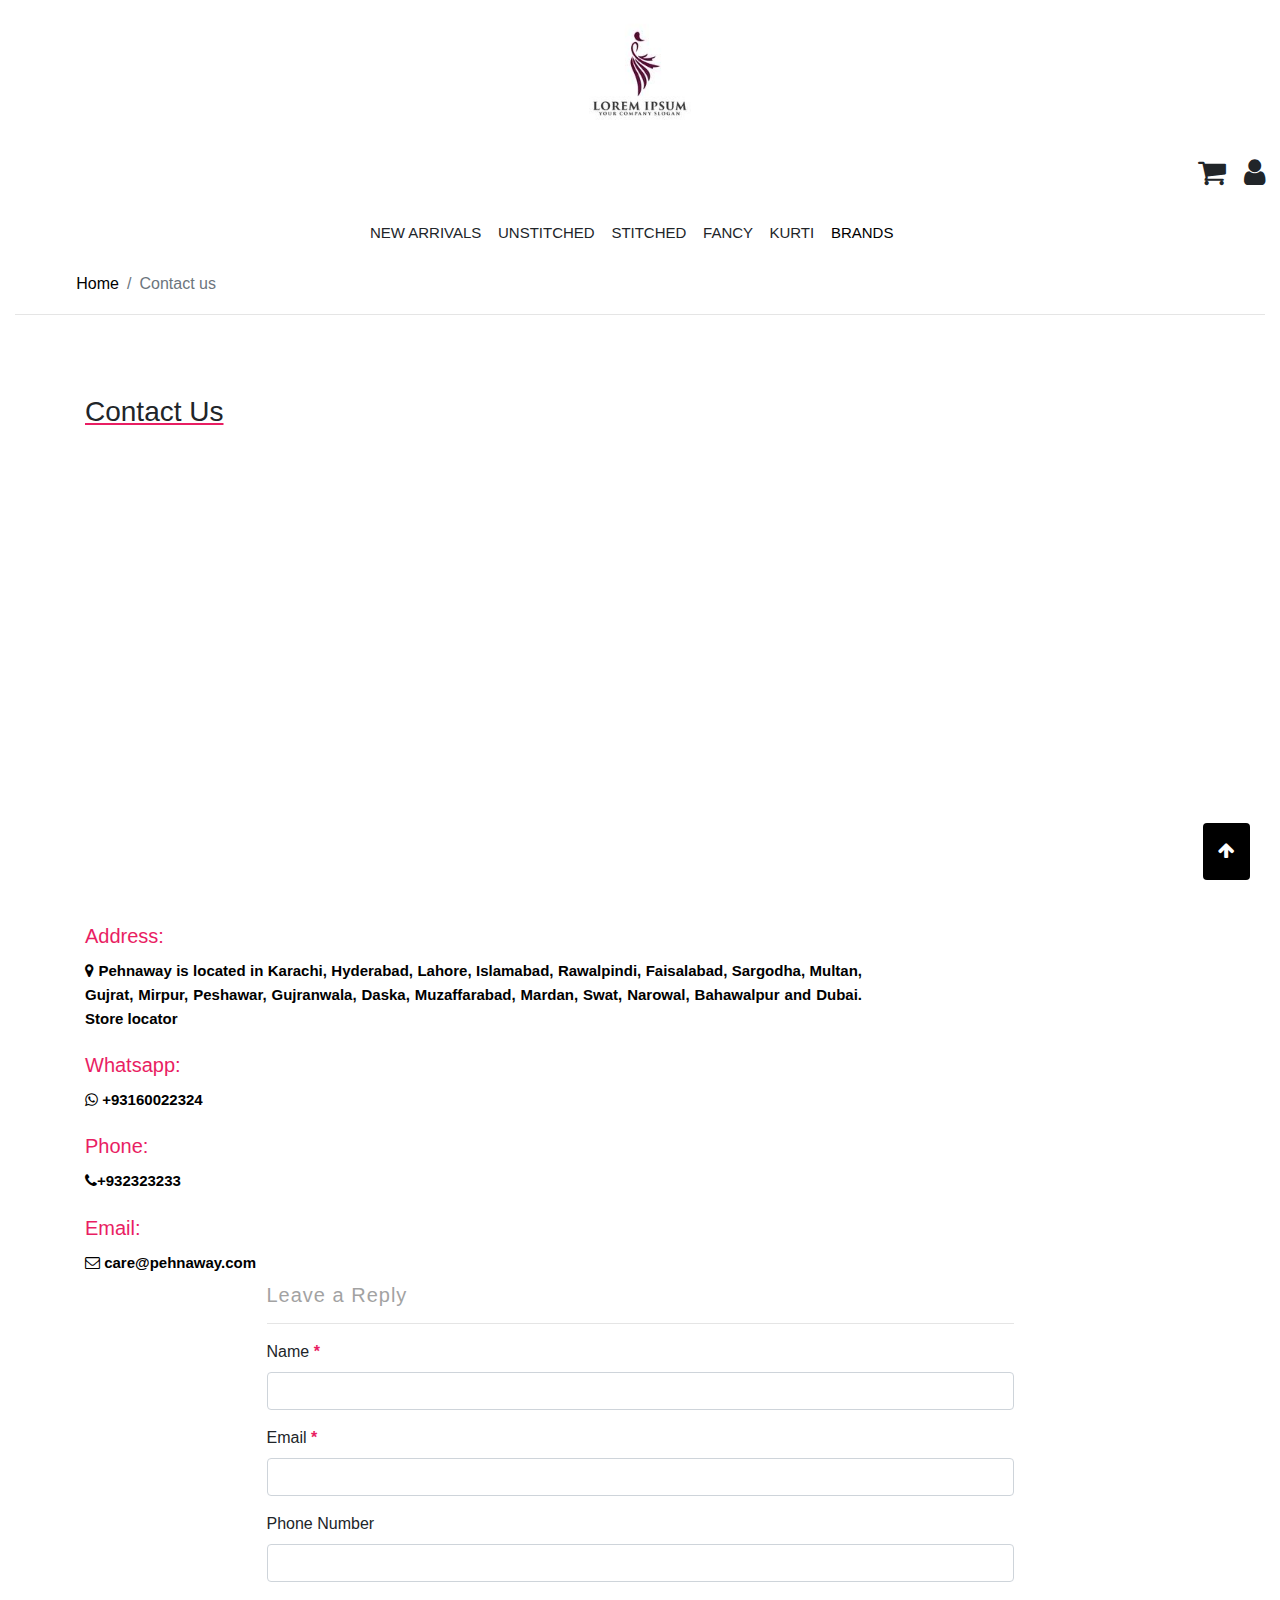
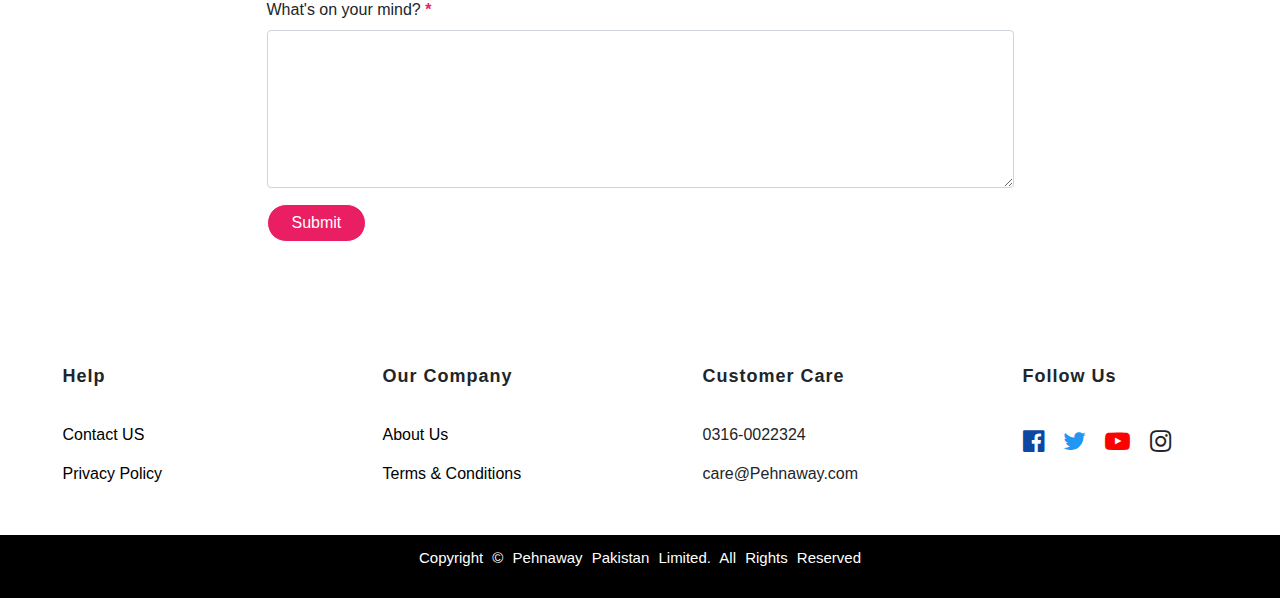
<file: public/contactus.html>
<!DOCTYPE html>
<html lang="en">
<head>
    <meta charset="UTF-8">
    <meta name="viewport" content="width=device-width, initial-scale=1.0">
    <title>Contact us</title>
    <link rel="stylesheet" href="about.css">
    <link rel="stylesheet" href="brands.css">
    <link rel="stylesheet" href="style.css">
    <link rel="stylesheet" href="https://stackpath.bootstrapcdn.com/bootstrap/4.4.1/css/bootstrap.min.css" integrity="sha384-Vkoo8x4CGsO3+Hhxv8T/Q5PaXtkKtu6ug5TOeNV6gBiFeWPGFN9MuhOf23Q9Ifjh" crossorigin="anonymous">
    <link rel="stylesheet" href="https://cdnjs.cloudflare.com/ajax/libs/font-awesome/4.7.0/css/font-awesome.min.css">
    <link href="https://fonts.googleapis.com/css2?family=Merriweather:wght@700&display=swap" rel="stylesheet">
    <link href="https://fonts.googleapis.com/css2?family=Open+Sans&display=swap" rel="stylesheet">
    <link href="https://fonts.googleapis.com/css2?family=Open+Sans:wght@300&display=swap" rel="stylesheet">

</head>
<body>
     <!-- Nav Bar -->
     <div>
        <div class="container-fluid" id='container' >
            <button   id="myBtn" title="Go to top"><i class="fa fa-arrow-up" aria-hidden="true"></i></button>
         <!-- {/* logo row */} -->
         <div class="row">
            <div class="col">
                <a href="index.html"><center><img src="images/logo1.jpg" class="mainlogo"/></center></a>
          
            </div>

         </div>
        
            <!-- {/* sign in , register and cart row */} -->

          <div class="row" >
  

            <div class="col " id="signinpara"  >
               <ul style="float:right;" >
                  <!-- <li class="login-cart"  ><i class="user outline large icon"></i> &nbsp; &nbsp; </li> -->
                <li class="login-cart">  <i class="fa fa-shopping-cart" aria-hidden="true" ></i></li>&nbsp; &nbsp;
                 <li class="login-cart"> <i class="fa fa-user" aria-hidden="true"></i></li>
                  <!-- <li class="login-cart"><i class="shopping cart large icon"></i></li> -->
                  
               </ul>
            </div>
             </div>
                <!-- {/* New arrivals , brands row */} -->

                
         <nav class="navbar navbar-expand-lg navbar-light " >
<button  class="navbar-toggler navtogglebutton" type="button"  data-toggle="collapse"  data-target="#navbarNav" aria-controls="navbarNav" aria-expanded="false" aria-label="Toggle navigation">
<span class="navbar-toggler-icon"  ></span>
</button>

<div class="collapse navbar-collapse" id="navbarNav"   >
<ul class="navbar-nav" >
 
<li class="nav-item" >
  <p  > NEW ARRIVALS &nbsp; &nbsp;</p>
  

</li>
<li class="nav-item">
  <p > UNSTITCHED &nbsp; &nbsp;</p>
  
</li>
<li class="nav-item">

  <p > STITCHED &nbsp; &nbsp;</p>
</li>
<li class="nav-item">

  <p >FANCY &nbsp; &nbsp;</p>
</li>
<li class="nav-item">

    <p > KURTI &nbsp; &nbsp;</p>
</li>
<li class="nav-item">

<p ><a href='brands.html'>BRANDS &nbsp; &nbsp;</a> </p>
</li>

</ul>
</div>
</nav>
  

        </div>
<div class="container-fluid" >

    
    <!-- {/* breadcrumb */} -->
    <nav class="breadcrumb pt-0 " id="breadnav" aria-label="breadcrumb">
      <ol class="breadcrumb pb-0 pt-0 ">
          <li class="breadcrumb-item"><a href="index.html">Home</a></li>
         
          <li class="breadcrumb-item active" aria-current="page">Contact us</li>
        </ol>
      </nav>
      <hr id='hr'>
    <div class="jumbotron jumbotron-fluid head" >
        <div class="container about">
          <h3 class="contactheading pb-2">Contact Us </h3>
          <iframe src="https://www.google.com/maps/embed?pb=!1m18!1m12!1m3!1d3619.451452844269!2d67.08830231447799!3d24.882578050499927!2m3!1f0!2f0!3f0!3m2!1i1024!2i768!4f13.1!3m3!1m2!1s0x3eb33eca6535d03b%3A0xec9320ea9b94c580!2sKhaadi%20-%20KDA!5e0!3m2!1sen!2s!4v1591077752863!5m2!1sen!2s" width="100%" height="450" frameborder="0" style="border:0;" allowfullscreen="" aria-hidden="false" tabindex="0"></iframe>
            <h5 class="mb-0">Address:</h5>
            <p class="addresspara "><i class="fa fa-map-marker" aria-hidden="true"></i> Pehnaway is located in Karachi, Hyderabad, Lahore, Islamabad, Rawalpindi, Faisalabad, Sargodha, Multan, Gujrat, Mirpur, Peshawar, Gujranwala, Daska, Muzaffarabad, Mardan, Swat, Narowal, Bahawalpur and Dubai.
               Store locator</p>
               <h5 class="mb-0">Whatsapp:</h5>
            <p class="addresspara "><i class="fa fa-whatsapp" aria-hidden="true"></i> +93160022324</p>
               <h5 class="mb-0">Phone:</h5>
            <p class="addresspara "><i class="fa fa-phone" aria-hidden="true"></i>+932323233</p>
               <h5 class="mb-0">Email:</h5>
            <p class="addresspara "><i class="fa fa-envelope-o" aria-hidden="true"></i> care@pehnaway.com</p>
          <div className="row" >
         
              <div class="col-lg-12 " id='formid' > 
                <h5 class="replyheading mt-2">Leave a Reply</h5>
                <hr>
                <form  >
                    <div class="form-group">
                      <label for="exampleInputEmail1">Name <span >*</span></label>
                      <input type="text" class="form-control" id="exampleInputEmail1" aria-describedby="emailHelp"  required>
                 
                    </div>
                    <div class="form-group">
                      <label for="exampleInputPassword1">Email <span >*</span></label>
                      <input type="email" class="form-control" id="exampleInputPassword1" required>
                    </div>
                    <div class="form-group">
                        <label for="exampleInputPassword1">Phone Number</label>
                        <input type="number" class="form-control" id="exampleInputPassword1" required>
                      </div>
                      <div class="form-group">
                        <label for="exampleInputPassword1">What's on your mind? <span>*</span></label>
                        <textarea type="text" class="form-control" id="exampleInputPassword1"  rows='6'required ></textarea>
                      </div>
                    <button type="submit" class="btn btn-primary submitbutton px-4">Submit</button>
                  </form>

              </div>
            
          </div>

      </div>
      </div>
</div>
    
                            <!-- Footer -->

                            <div class="container-fluid footer">

                                <!-- {/* footer div  */} -->
                               <div class="row">
                                <div class='col-md-3 footercolumn' >
                                  
                                    <ul  >
                                    <li class="li1" > 
                                            Help
                                        </li>
                                        <li class="footerlis"  ><a href="contactus.html">
                                            Contact US
                                            </a>
                                        </li>
                                        <li class="footerlis"  >
                                            <a href="privacypoilcy.html">
                                            Privacy Policy
                                            </a>
                                        </li>
                                    </ul>
                                    </div>
                 
                                    <div class='col-md-3 footercolumn'   >
                                  
                                  <ul  >
                                  <li class="li1" > 
                                         Our Company
                                      </li>
                                      <li class="footerlis"  ><a href="about.html">
                                        About Us
                                      </a>
                                        
                                      </li>
                                      <li class="footerlis"  ><a href="#">
                                         Terms &amp; Conditions
                                         </a>
                                      </li>
                                  </ul>
                 
                              
                               
                 
                              </div>
                 
                 
                                
                                 
                 
                                <div class='col-md-3 footercolumn'   >
                                  
                                  <ul  >
                                  <li class="li1" > 
                                          Customer Care
                                      </li>
                                      <li class="footerlis"  >
                                          0316-0022324
                                      </li>
                                      <li class="footerlis"  >
                                          care@Pehnaway.com
                                      </li>
                                  </ul>
                 
                              
                               
                 
                              </div>
                              <div class='col-md-3 socialmediacol'   >
                                  
                                  <ul  id="some" >
                                  <li class="li1" > 
                                        Follow Us
                                      </li>
                                      <li class="socialmedia" >
                                        <i class="fa fa-facebook-official" aria-hidden="true"></i>
                                      </li>
                                      <li  class="socialmedia"  >
                                        <i class="fa fa-twitter" aria-hidden="true"></i>
                                      </li>
                 
                                      <li class="socialmedia">
                                        <i class="fa fa-youtube-play" aria-hidden="true"></i>
                                      </li>
                                      <li class="socialmedia">
                                        <i class="fa fa-instagram" aria-hidden="true"></i>
                                      </li>
                                  </ul>
                 
                              
                               
                 
                              </div>
                        
                 
                                 </div>
                 
                                 <div class='row'>
                                     <div class="col lastdiv" >
                                         <p class="lastfooter">
                                             Copyright 	&copy; Pehnaway Pakistan Limited. All Rights Reserved
                                         </p>
                                     </div>
                 
                                 </div>
                             
                        
                 
      <script src="https://code.jquery.com/jquery-3.4.1.slim.min.js" integrity="sha384-J6qa4849blE2+poT4WnyKhv5vZF5SrPo0iEjwBvKU7imGFAV0wwj1yYfoRSJoZ+n" crossorigin="anonymous"></script>
      <script src="https://cdn.jsdelivr.net/npm/popper.js@1.16.0/dist/umd/popper.min.js" integrity="sha384-Q6E9RHvbIyZFJoft+2mJbHaEWldlvI9IOYy5n3zV9zzTtmI3UksdQRVvoxMfooAo" crossorigin="anonymous"></script>
      <script src="https://stackpath.bootstrapcdn.com/bootstrap/4.4.1/js/bootstrap.min.js" integrity="sha384-wfSDF2E50Y2D1uUdj0O3uMBJnjuUD4Ih7YwaYd1iqfktj0Uod8GCExl3Og8ifwB6" crossorigin="anonymous"></script>
           
      
</body>
</html>
</file>
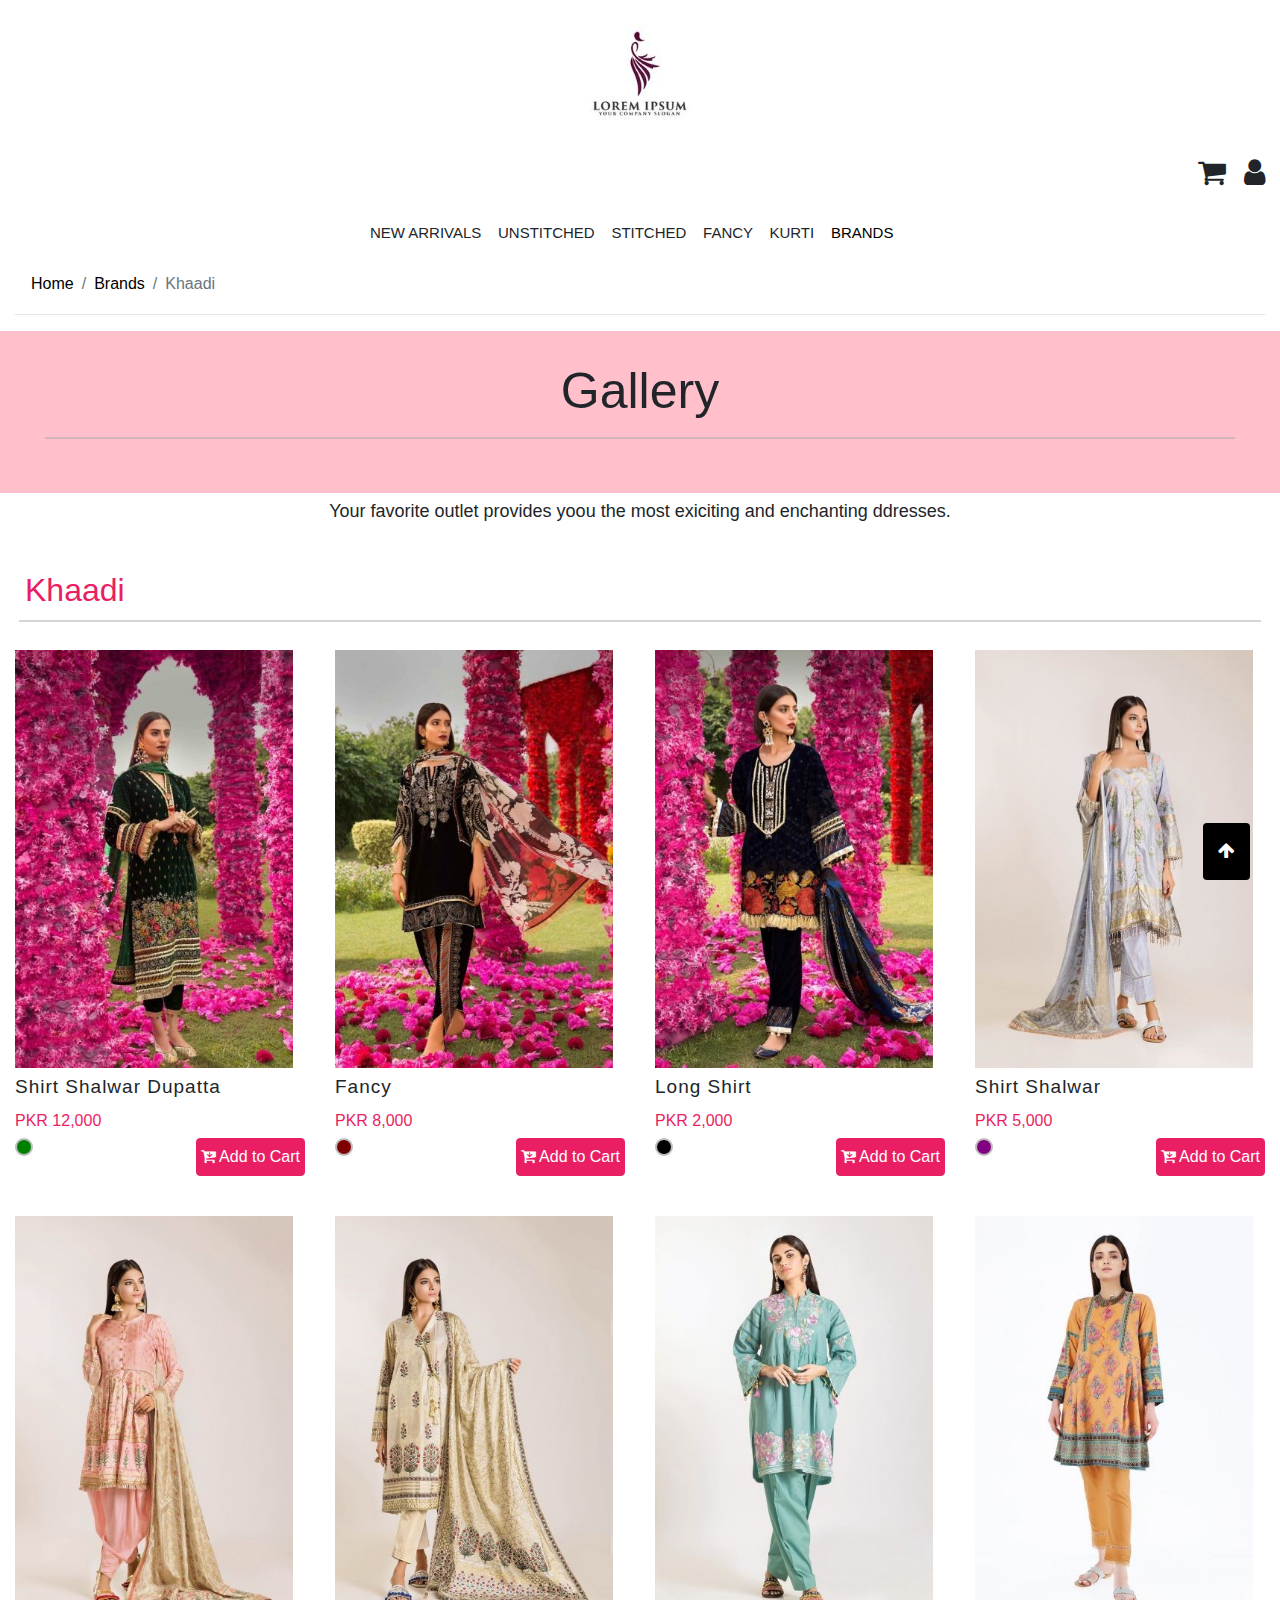
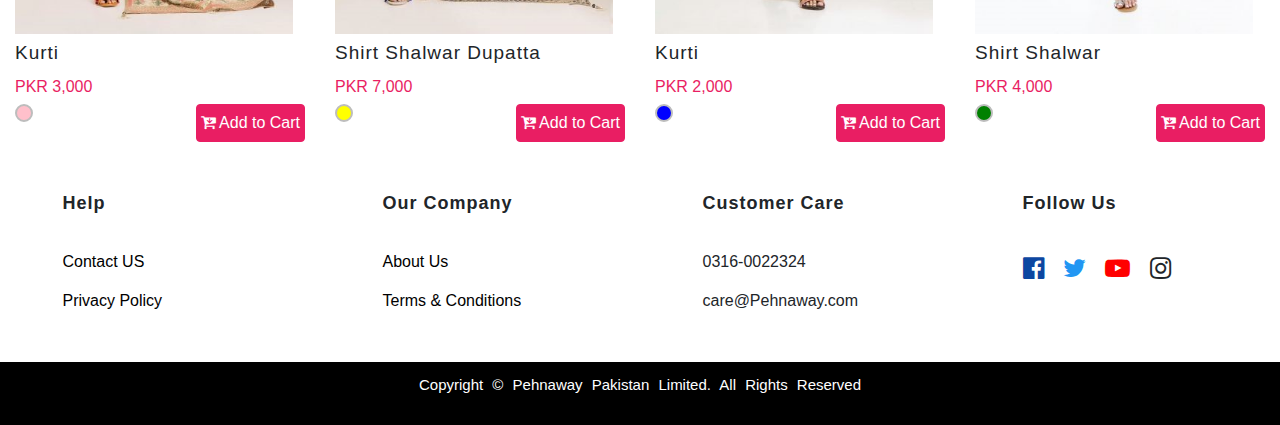
<file: public/khaadi.html>
<!DOCTYPE html>
<html lang="en">
<head>
    <meta charset="UTF-8">
    <meta name="viewport" content="width=device-width, initial-scale=1.0">
    <title>Brands</title>
    <link rel="stylesheet" href="brands.css">
    <link rel="stylesheet" href="style.css">
    <link rel="stylesheet" href="https://stackpath.bootstrapcdn.com/bootstrap/4.4.1/css/bootstrap.min.css" integrity="sha384-Vkoo8x4CGsO3+Hhxv8T/Q5PaXtkKtu6ug5TOeNV6gBiFeWPGFN9MuhOf23Q9Ifjh" crossorigin="anonymous">
    <link rel="stylesheet" href="https://cdnjs.cloudflare.com/ajax/libs/font-awesome/4.7.0/css/font-awesome.min.css">
    <link href="https://fonts.googleapis.com/css2?family=Merriweather:wght@700&display=swap" rel="stylesheet">
    <link href="https://fonts.googleapis.com/css2?family=Open+Sans&display=swap" rel="stylesheet">
</head>
<body>
           <!-- Nav Bar -->
           <div>
            <div class="container-fluid" id='container' >
                <button   id="myBtn" title="Go to top"><i class="fa fa-arrow-up" aria-hidden="true"></i></button>
             <!-- {/* logo row */} -->
             <div class="row">
                <div class="col">
                  <a href="index.html"><center><img src="images/logo1.jpg" class="mainlogo"/></center></a>
              
                </div>

             </div>
            
                <!-- {/* sign in , register and cart row */} -->

              <div class="row" >
      

                <div class="col " id="signinpara"  >
                   <ul style="float:right;" >
                      <!-- <li class="login-cart"  ><i class="user outline large icon"></i> &nbsp; &nbsp; </li> -->
                    <li class="login-cart">  <i class="fa fa-shopping-cart" aria-hidden="true" ></i></li>&nbsp; &nbsp;
                     <li class="login-cart"> <i class="fa fa-user" aria-hidden="true"></i></li>
                      <!-- <li class="login-cart"><i class="shopping cart large icon"></i></li> -->
                      
                   </ul>
                </div>
                 </div>
                    <!-- {/* New arrivals , brands row */} -->

                    
             <nav class="navbar navbar-expand-lg navbar-light " >
<button  class="navbar-toggler navtogglebutton" type="button"  data-toggle="collapse"  data-target="#navbarNav" aria-controls="navbarNav" aria-expanded="false" aria-label="Toggle navigation">
  <span class="navbar-toggler-icon"  ></span>
</button>

<div class="collapse navbar-collapse" id="navbarNav"   >
  <ul class="navbar-nav" >
     
    <li class="nav-item" >
      <p  > NEW ARRIVALS &nbsp; &nbsp;</p>
      
 
    </li>
    <li class="nav-item">
      <p > UNSTITCHED &nbsp; &nbsp;</p>
      
    </li>
    <li class="nav-item">

      <p > STITCHED &nbsp; &nbsp;</p>
    </li>
    <li class="nav-item">
    
      <p >FANCY &nbsp; &nbsp;</p>
    </li>
    <li class="nav-item">
    
        <p > KURTI &nbsp; &nbsp;</p>
    </li>
    <li class="nav-item">
    
    <p ><a href='brands.html'>BRANDS &nbsp; &nbsp;</a> </p>
    </li>
  
  </ul>
</div>
</nav>
      

            </div>
    <div class="container-fluid " >

        
        <!-- {/* breadcrumb */} -->
      
        <nav class="breadcrumb pt-0 " id="breadnav" aria-label="breadcrumb">
         <ol class="breadcrumb pb-0 pt-0 ">
              <li class="breadcrumb-item"><a href="index.html">Home</a></li>
              <li class="breadcrumb-item"><a href="brands.html">Brands</a></li>
              <li class="breadcrumb-item active" aria-current="page">Khaadi</li>
            </ol>
          </nav>
          <hr id='hr'>
        <!-- {/* //   pink div */} -->
       <div class="container-fluid px-0" >
          <div class="row " >
             <div class="col" id="pinkcolumn"   >
             <h1 class="headingbrands" > Gallery <hr class="linebrands" ></hr> </h1> 
              </div>
         </div>
             
         <!-- {/* paragraph */} -->
         <p class="parabrands">Your favorite outlet provides yoou the most exiciting and enchanting ddresses.</p>

                             <!-- {/* brands div */} -->


           <!-- {/* Row A */} -->


        <!-- {/* 1st brand */} -->
  <!-- {/* <div class="container-fluid" > */} -->
     <div class="row ">
        <h2 class="alphabetheadingh2 mb-3">Khaadi </h2> 
        <hr class="alphabetlinebrands" ></hr>
     <div class="col-md-3 col-6"  >
    
      <img class="cardimgbrand" src="images/11.jpg" ></img>

     <h5 class="pt-2 pb-1 brands1head" >Shirt Shalwar Dupatta</h5 class="pt-2 pb-1">
     <h6 class="brands2head">PKR 12,000</h6>
     <div >

        <ul class="dotaddbuttonul" >
        <li class="brandsdatacolor dotli"  style='background-color: green; ' >
        
        </li>
        <li  class="addbuttonli">
           <button type="button" class="btn btn-secondary px-1" id='addbutton'><i class="fa fa-cart-arrow-down" aria-hidden="true"></i> Add to Cart</button>
        </li>
        </ul>
        </div>
     </div>

     <!-- {/* 2nd brand */} -->
     <div class="col-md-3 col-6"  >
   
         <img class="cardimgbrand" src="images/12.jpg" ></img>
  
        <h5 class="pt-2 pb-1 brands1head" >Fancy</h5 class="pt-2 pb-1">
        <h6 class="brands2head">PKR 8,000</h6>
        <div >

            <ul class="dotaddbuttonul" >
            <li class="brandsdatacolor dotli"  style='background-color: maroon; ' >
            
            </li>
            <li  class="addbuttonli">
               <button type="button" class="btn btn-secondary px-1"><i class="fa fa-cart-arrow-down" aria-hidden="true"></i> Add to Cart</button>
            </li>
            </ul>
            </div>
        </div>
     <!-- {/* 3rd brand      */} -->
     <div class="col-md-3 col-6"  >

         <img class="cardimgbrand" src="images/13.jpg" ></img>

        <h5 class="pt-2 pb-1 brands1head" >Long Shirt</h5 class="pt-2 pb-1">
        <h6 class="brands2head">PKR 2,000</h6>
        <div >

            <ul class="dotaddbuttonul" >
            <li class="brandsdatacolor dotli"  style='background-color: black; ' >
            
            </li>
            <li  class="addbuttonli">
               <button type="button" class="btn btn-secondary px-1"><i class="fa fa-cart-arrow-down" aria-hidden="true"></i> Add to Cart</button>
            </li>
            </ul>
            </div>
        </div>
   <!-- {/* 4th brand */} -->
  
   <div class="col-md-3 col-6"  >
    
     <img class="cardimgbrand" src="images/14.jpg" ></img>
   
    <h5 class="pt-2 pb-1 brands1head" >Shirt Shalwar</h5 class="pt-2 pb-1">
    <h6 class="brands2head">PKR 5,000</h6>
    <div >

        <ul class="dotaddbuttonul" >
        <li class="brandsdatacolor dotli"  style='background-color: purple; ' >
        
        </li>
        <li  class="addbuttonli">
           <button type="button" class="btn btn-secondary px-1"><i class="fa fa-cart-arrow-down" aria-hidden="true"></i> Add to Cart</button>
        </li>
        </ul>
        </div>
    </div>
        

     

  </div>
   
   <!-- {/* ROw B */} -->

   <div class="row pt-4 ">
 <div class="col-md-3 col-6"  >

  <img class="cardimgbrand" src="images/15.jpg" ></img>

 <h5 class="pt-2 pb-1 brands1head" >Kurti</h5 class="pt-2 pb-1">
 <h6 class="brands2head">PKR 3,000</h6>
 <div >

    <ul class="dotaddbuttonul" >
    <li class="brandsdatacolor dotli"  style='background-color: pink; ' >
    
    </li>
    <li  class="addbuttonli">
       <button type="button" class="btn btn-secondary px-1"><i class="fa fa-cart-arrow-down" aria-hidden="true"></i> Add to Cart</button>
    </li>
    </ul>
    </div>
 </div>

 <!-- {/* 2nd brand */} -->
 <div class="col-md-3 col-6"  >

     <img class="cardimgbrand" src="images/16.jpg" ></img>

    <h5 class="pt-2 pb-1 brands1head" >Shirt Shalwar Dupatta</h5 class="pt-2 pb-1">
    <h6 class="brands2head">PKR 7,000</h6>
    <div >

        <ul class="dotaddbuttonul" >
        <li class="brandsdatacolor dotli"  style='background-color: yellow; ' >
        
        </li>
        <li  class="addbuttonli">
           <button type="button" class="btn btn-secondary px-1"><i class="fa fa-cart-arrow-down" aria-hidden="true"></i> Add to Cart</button>
        </li>
        </ul>
        </div>
    </div>
 <!-- {/* 3rd brand      */} -->
 <div class="col-md-3 col-6"  >

     <img class="cardimgbrand" src="images/17.jpg" ></img>
    
    <h5 class="pt-2 pb-1 brands1head" >Kurti</h5 class="pt-2 pb-1">
    <h6 class="brands2head">PKR 2,000</h6>
    <div >

        <ul class="dotaddbuttonul" >
        <li class="brandsdatacolor dotli"  style='background-color: blue; ' >
        
        </li>
        <li  class="addbuttonli">
           <button type="button" class="btn btn-secondary px-1"><i class="fa fa-cart-arrow-down" aria-hidden="true"></i> Add to Cart</button>
        </li>
        </ul>
        </div>
    </div>
<!-- {/* 4th brand */} -->

<div class="col-md-3 col-6"  >

 <img class="cardimgbrand" src="images/19.jpg" ></img>

<h5 class="pt-2 pb-1 brands1head" >Shirt Shalwar</h5 class="pt-2 pb-1">
<h6 class="brands2head">PKR 4,000</h6>
<div >

<ul class="dotaddbuttonul" >
<li class="brandsdatacolor dotli"  style='background-color: green; ' >

</li>
<li  class="addbuttonli">
   <button type="button" class="btn btn-secondary px-1"><i class="fa fa-cart-arrow-down" aria-hidden="true"></i> Add to Cart</button>
</li>
</ul>
</div>
</div>
    

 

</div>

     
</div>
</div>


                     
                            <!-- Footer -->

                            <div class="container-fluid footer " >

                              <!-- {/* footer div  */} -->
                             <div class="row">
                              <div class='col-md-3 footercolumn' >
                                
                                  <ul  >
                                  <li class="li1" > 
                                          Help
                                      </li>
                                      <li class="footerlis"  ><a href="contactus.html">
                                          Contact US
                                          </a>
                                      </li>
                                      <li class="footerlis"  >
                                          <a href="privacypoilcy.html">
                                          Privacy Policy
                                          </a>
                                      </li>
                                  </ul>
                                  </div>
               
                                  <div class='col-md-3 footercolumn'   >
                                
                                <ul  >
                                <li class="li1" > 
                                       Our Company
                                    </li>
                                    <li class="footerlis"  ><a href="about.html">
                                      About Us
                                    </a>
                                      
                                    </li>
                                    <li class="footerlis"  ><a href="#">
                                       Terms &amp; Conditions
                                       </a>
                                    </li>
                                </ul>
               
                            
                             
               
                            </div>
               
               
                              
                               
               
                              <div class='col-md-3 footercolumn'   >
                                
                                <ul  >
                                <li class="li1" > 
                                        Customer Care
                                    </li>
                                    <li class="footerlis"  >
                                        0316-0022324
                                    </li>
                                    <li class="footerlis"  >
                                        care@Pehnaway.com
                                    </li>
                                </ul>
               
                            
                             
               
                            </div>
                            <div class='col-md-3 socialmediacol'   >
                                
                                <ul  id="some" >
                                <li class="li1" > 
                                      Follow Us
                                    </li>
                                    <li class="socialmedia" >
                                      <i class="fa fa-facebook-official" aria-hidden="true"></i>
                                    </li>
                                    <li  class="socialmedia"  >
                                      <i class="fa fa-twitter" aria-hidden="true"></i>
                                    </li>
               
                                    <li class="socialmedia">
                                      <i class="fa fa-youtube-play" aria-hidden="true"></i>
                                    </li>
                                    <li class="socialmedia">
                                      <i class="fa fa-instagram" aria-hidden="true"></i>
                                    </li>
                                </ul>
               
                            
                             
               
                            </div>
                      
               
                               </div>
               
                               <div class='row '>
                                   <div class="col lastdiv" >
                                       <p class="lastfooter">
                                           Copyright 	&copy; Pehnaway Pakistan Limited. All Rights Reserved
                                       </p>
                                   </div>
               
                               </div>
                           
                      
               
                 
                              
                                 
<script src="https://code.jquery.com/jquery-3.4.1.slim.min.js" integrity="sha384-J6qa4849blE2+poT4WnyKhv5vZF5SrPo0iEjwBvKU7imGFAV0wwj1yYfoRSJoZ+n" crossorigin="anonymous"></script>
<script src="https://cdn.jsdelivr.net/npm/popper.js@1.16.0/dist/umd/popper.min.js" integrity="sha384-Q6E9RHvbIyZFJoft+2mJbHaEWldlvI9IOYy5n3zV9zzTtmI3UksdQRVvoxMfooAo" crossorigin="anonymous"></script>
<script src="https://stackpath.bootstrapcdn.com/bootstrap/4.4.1/js/bootstrap.min.js" integrity="sha384-wfSDF2E50Y2D1uUdj0O3uMBJnjuUD4Ih7YwaYd1iqfktj0Uod8GCExl3Og8ifwB6" crossorigin="anonymous"></script>

    
</body>
</html>
</file>
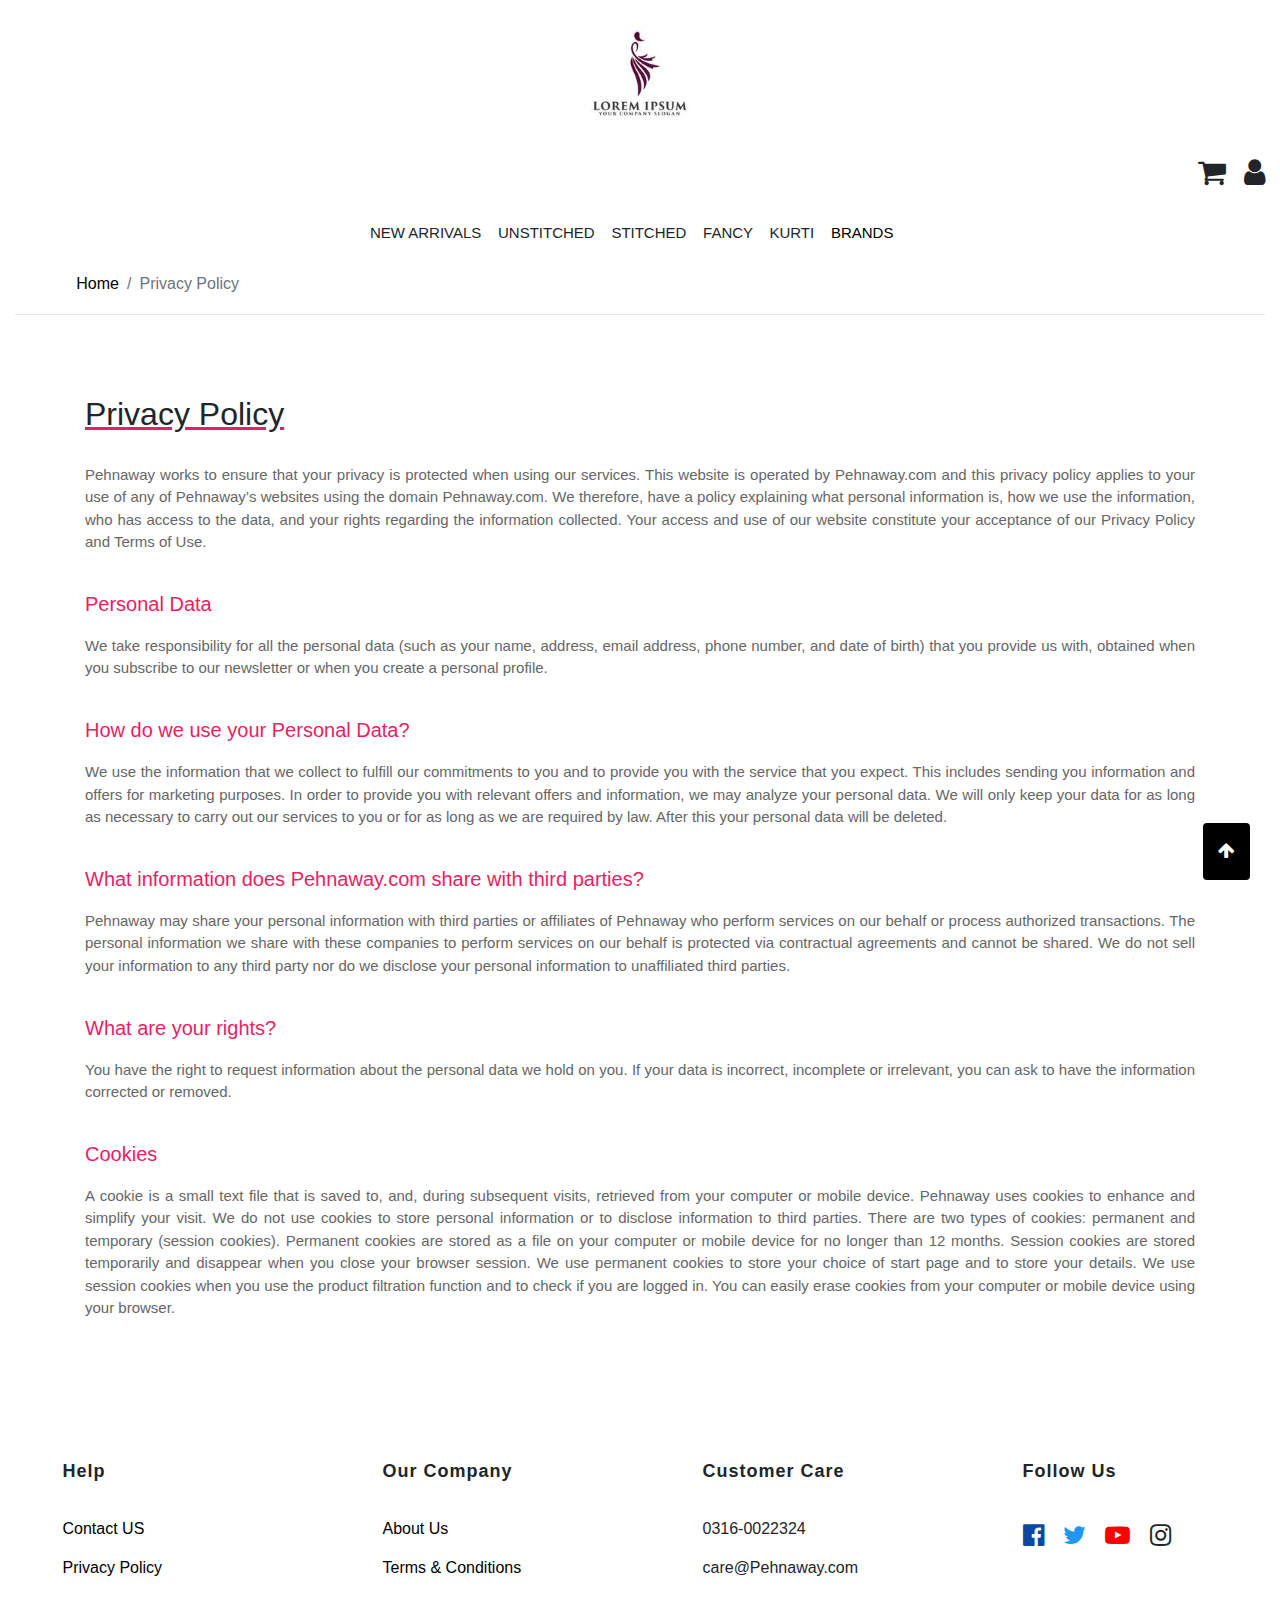
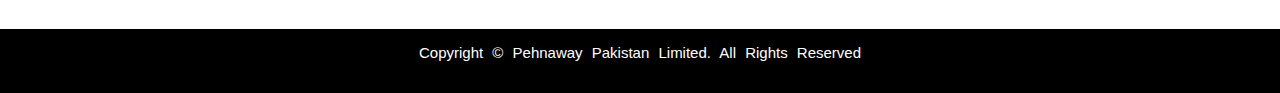
<file: public/privacypoilcy.html>
<!DOCTYPE html>
<html lang="en">
<head>
    <meta charset="UTF-8">
    <meta name="viewport" content="width=device-width, initial-scale=1.0">
    <title>Privacy Policy</title>
    <link rel="stylesheet" href="about.css">
    <link rel="stylesheet" href="brands.css">
    <link rel="stylesheet" href="style.css">
    <link rel="stylesheet" href="https://stackpath.bootstrapcdn.com/bootstrap/4.4.1/css/bootstrap.min.css" integrity="sha384-Vkoo8x4CGsO3+Hhxv8T/Q5PaXtkKtu6ug5TOeNV6gBiFeWPGFN9MuhOf23Q9Ifjh" crossorigin="anonymous">
    <link rel="stylesheet" href="https://cdnjs.cloudflare.com/ajax/libs/font-awesome/4.7.0/css/font-awesome.min.css">
    <link href="https://fonts.googleapis.com/css2?family=Merriweather:wght@700&display=swap" rel="stylesheet">
    <link href="https://fonts.googleapis.com/css2?family=Open+Sans&display=swap" rel="stylesheet">
    <link href="https://fonts.googleapis.com/css2?family=Open+Sans:wght@300&display=swap" rel="stylesheet">

</head>
<body>
     <!-- Nav Bar -->
     <div>
        <div class="container-fluid" id='container' >
            <button   id="myBtn" title="Go to top"><i class="fa fa-arrow-up" aria-hidden="true"></i></button>
         <!-- {/* logo row */} -->
         <div class="row">
            <div class="col">
                <a href="index.html"><center><img src="images/logo1.jpg" class="mainlogo"/></center></a>
          
            </div>

         </div>
        
            <!-- {/* sign in , register and cart row */} -->

          <div class="row" >
  

            <div class="col " id="signinpara"  >
               <ul style="float:right;" >
                  <!-- <li class="login-cart"  ><i class="user outline large icon"></i> &nbsp; &nbsp; </li> -->
                <li class="login-cart">  <i class="fa fa-shopping-cart" aria-hidden="true" ></i></li>&nbsp; &nbsp;
                 <li class="login-cart"> <i class="fa fa-user" aria-hidden="true"></i></li>
                  <!-- <li class="login-cart"><i class="shopping cart large icon"></i></li> -->
                  
               </ul>
            </div>
             </div>
                <!-- {/* New arrivals , brands row */} -->

                
         <nav class="navbar navbar-expand-lg navbar-light " >
<button  class="navbar-toggler navtogglebutton" type="button"  data-toggle="collapse"  data-target="#navbarNav" aria-controls="navbarNav" aria-expanded="false" aria-label="Toggle navigation">
<span class="navbar-toggler-icon"  ></span>
</button>

<div class="collapse navbar-collapse" id="navbarNav"   >
<ul class="navbar-nav" >
 
<li class="nav-item" >
  <p  > NEW ARRIVALS &nbsp; &nbsp;</p>
  

</li>
<li class="nav-item">
  <p > UNSTITCHED &nbsp; &nbsp;</p>
  
</li>
<li class="nav-item">

  <p > STITCHED &nbsp; &nbsp;</p>
</li>
<li class="nav-item">

  <p >FANCY &nbsp; &nbsp;</p>
</li>
<li class="nav-item">

    <p > KURTI &nbsp; &nbsp;</p>
</li>
<li class="nav-item">

<p ><a href='brands.html'>BRANDS &nbsp; &nbsp;</a> </p>
</li>

</ul>
</div>
</nav>
  

        </div>
<div class="container-fluid" >

    
    <!-- {/* breadcrumb */} -->
  
    <nav class="breadcrumb pt-0 " id="breadnav" aria-label="breadcrumb">
      <ol class="breadcrumb pb-0 pt-0 ">
          <li class="breadcrumb-item"><a href="index.html">Home</a></li>
         
          <li class="breadcrumb-item active" aria-current="page">Privacy Policy</li>
        </ol>
      </nav>
      <hr id='hr'>
    <div class="jumbotron jumbotron-fluid head" >
        <div class="container about">
          <h2>Privacy Policy</h2>
          <p>Pehnaway works to ensure that your privacy is protected when using our services. This website is operated by Pehnaway.com and this privacy policy applies to your use of any of Pehnaway’s websites using the domain Pehnaway.com. We therefore, have a policy explaining what personal information is, how we use the information, who has access to the data, and your rights regarding the information collected. Your access and use of our website constitute your acceptance of our Privacy Policy and Terms of Use.</p>
          <h5>Personal Data </h5>
          <p>We take responsibility for all the personal data (such as your name, address, email address, phone number, and date of birth) that you provide us with, obtained when you subscribe to our newsletter or when you create a personal profile.

        </p>
      
      <h5>How do we use your Personal Data?</h5>
      <p>We use the information that we collect to fulfill our commitments to you and to provide you with the service that you expect. This includes sending you information and offers for marketing purposes. In order to provide you with relevant offers and information, we may analyze your personal data. We will only keep your data for as long as necessary to carry out our services to you or for as long as we are required by law. After this your personal data will be deleted.</p>
      
      <h5>What information does Pehnaway.com share with third parties?</h5>
      <p>Pehnaway may share your personal information with third parties or affiliates of Pehnaway who perform services on our behalf or process authorized transactions. The personal information we share with these companies to perform services on our behalf is protected via contractual agreements and cannot be shared. We do not sell your information to any third party nor do we disclose your personal information to unaffiliated third parties.

    </p>
      
      <h5>What are your rights?</h5>
      
      <p>You have the right to request information about the personal data we hold on you. If your data is incorrect, incomplete or irrelevant, you can ask to have the information corrected or removed.</p>
      
       
      
      <h5>Cookies</h5>
      <p> A cookie is a small text file that is saved to, and, during subsequent visits, retrieved from your computer or mobile device. Pehnaway uses cookies to enhance and simplify your visit. We do not use cookies to store personal information or to disclose information to third parties.

        There are two types of cookies: permanent and temporary (session cookies). Permanent cookies are stored as a file on your computer or mobile device for no longer than 12 months. Session cookies are stored temporarily and disappear when you close your browser session.
        
        We use permanent cookies to store your choice of start page and to store your details. We use session cookies when you use the product filtration function and to check if you are logged in. You can easily erase cookies from your computer or mobile device using your browser.
        
         </p>
      
        </div>
      </div>
</div>

    
                            <!-- Footer -->

                            <div class="container-fluid footer">

                                <!-- {/* footer div  */} -->
                               <div class="row">
                                <div class='col-md-3 footercolumn' >
                                  
                                    <ul  >
                                    <li class="li1" > 
                                            Help
                                        </li>
                                        <li class="footerlis"  ><a href="contactus.html">
                                            Contact US
                                            </a>
                                        </li>
                                        <li class="footerlis"  >
                                            <a href="privacypoilcy.html">
                                            Privacy Policy
                                            </a>
                                        </li>
                                    </ul>
                                    </div>
                 
                                    <div class='col-md-3 footercolumn'   >
                                  
                                  <ul  >
                                  <li class="li1" > 
                                         Our Company
                                      </li>
                                      <li class="footerlis"  ><a href="about.html">
                                        About Us
                                      </a>
                                        
                                      </li>
                                      <li class="footerlis"  ><a href="#">
                                         Terms &amp; Conditions
                                         </a>
                                      </li>
                                  </ul>
                 
                              
                               
                 
                              </div>
                 
                 
                                
                                 
                 
                                <div class='col-md-3 footercolumn'   >
                                  
                                  <ul  >
                                  <li class="li1" > 
                                          Customer Care
                                      </li>
                                      <li class="footerlis"  >
                                          0316-0022324
                                      </li>
                                      <li class="footerlis"  >
                                          care@Pehnaway.com
                                      </li>
                                  </ul>
                 
                              
                               
                 
                              </div>
                              <div class='col-md-3 socialmediacol'   >
                                  
                                  <ul  id="some" >
                                  <li class="li1" > 
                                        Follow Us
                                      </li>
                                      <li class="socialmedia" >
                                        <i class="fa fa-facebook-official" aria-hidden="true"></i>
                                      </li>
                                      <li  class="socialmedia"  >
                                        <i class="fa fa-twitter" aria-hidden="true"></i>
                                      </li>
                 
                                      <li class="socialmedia">
                                        <i class="fa fa-youtube-play" aria-hidden="true"></i>
                                      </li>
                                      <li class="socialmedia">
                                        <i class="fa fa-instagram" aria-hidden="true"></i>
                                      </li>
                                  </ul>
                 
                              
                               
                 
                              </div>
                        
                 
                                 </div>
                 
                                 <div class='row'>
                                     <div class="col lastdiv" >
                                         <p class="lastfooter">
                                             Copyright 	&copy; Pehnaway Pakistan Limited. All Rights Reserved
                                         </p>
                                     </div>
                 
                                 </div>
                             
                    
                 
      <script src="https://code.jquery.com/jquery-3.4.1.slim.min.js" integrity="sha384-J6qa4849blE2+poT4WnyKhv5vZF5SrPo0iEjwBvKU7imGFAV0wwj1yYfoRSJoZ+n" crossorigin="anonymous"></script>
      <script src="https://cdn.jsdelivr.net/npm/popper.js@1.16.0/dist/umd/popper.min.js" integrity="sha384-Q6E9RHvbIyZFJoft+2mJbHaEWldlvI9IOYy5n3zV9zzTtmI3UksdQRVvoxMfooAo" crossorigin="anonymous"></script>
      <script src="https://stackpath.bootstrapcdn.com/bootstrap/4.4.1/js/bootstrap.min.js" integrity="sha384-wfSDF2E50Y2D1uUdj0O3uMBJnjuUD4Ih7YwaYd1iqfktj0Uod8GCExl3Og8ifwB6" crossorigin="anonymous"></script>
           
      
</body>
</html>
</file>
<file: style.css>
.mainlogo{
    width: 12%;
   
  
  }
  /* .sticky {
    position: fixed;
    top: 0;
    width: 100%;
    z-index: 9999;
    background-color: white;
    
  } */
  #myBtn {
  
    position: fixed;
    bottom: 20px;
    right: 30px;
    z-index: 99;
    font-size: 18px;
    border: none;

   
    outline: none;
    background-color: black;
    color: white;
    cursor: pointer;
    padding: 15px;
    border-radius: 4px;
   
   
  }
.brandsLink{
  color: black;
}

.brandsLink:hover{
  color:#bdbdbd;
}
  
  #myBtn:hover {
    opacity: 0.7;
  }
  
  .rw{
  
    font-size:  1.1em;
  }
  #signinpara{
    font-weight: bold;
  }
  
  .nav-item>li{
    display: inline-block;
  }
  .navbar .navbar-collapse {
    text-align: center;
    
  }
  /* .navbar-toggle{
    border-color:rgb(218, 25, 25);margin-left:-20px;
  } */
  .login-cart{
    display: inline-block;
    font-size: 30px;
 
    
  }
  .nav-item:hover{
       color:#bdbdbd;
  }
  .nav-item a{
      color: black;
  }
  .nav-item a:hover{
      color: #bdbdbd;
      text-decoration: none;
  }
  .navtogglebutton:hover{
    color:#bdbdbd;
  }
  .nav-item{
    padding-top: 0.5%;
   
  
  }
  
  .nav-item>p{
    font-size: 15px;
  }
  .login-cart:hover{
    color:#bdbdbd;
  }
  
  .navbar .navbar-nav {
  
  height: 5vh;
    margin: 0px auto 0px auto;
  }
  


  @media(max-width:480px){
   
  
    .mainlogo{
      width: 30%;
    }
  
    .navbar-nav>li{
      border-bottom: 1px solid #bdbdbd;
      padding: 1%;
      background-color: white;
    }
    .navtogglebutton{
      margin-top: -60px;
      border: 1px solid  white;
      margin-left: -20px;
    }
    .login-cart{
      font-size: 15px;
   
  
    }
    #newarrivals{
      font-size: 0.7em;
    }
    .nav-item{
      font-size: 0.7em;
    }
    .navbar .navbar-nav {
   
      height: auto;
        margin: 0px auto 0px auto;
      }
  
  }

                  /* Carousel */
                  .h3-responsive{
                    color: white;
                    font-size: 20px;
                    
                }
               
                .d-block{
                    height: auto;
                }
                /* #myBtn {
                    display: none;
                    position: fixed;
                    bottom: 20px;
                    right: 30px;
                    z-index: 99;
                    font-size: 18px;
                    border: none;
                    outline: none;
                    background-color: red;
                    color: white;
                    cursor: pointer;
                    padding: 15px;
                    border-radius: 4px;
                  }
                  
                  #myBtn:hover {
                    background-color: #555;
                  } */
                
                @media(max-width:700px){
                  .h3-responsive{
                      margin: -2px auto -2px auto;
                      font-size: 15px;
                      
                  }
                  .revitalizepara{
                      font-size: 12px;
                      margin-top: unset;
                  }
                  .d-block{
                      height: 29vh;;
                  }
                
                  
                  .carousel-caption{
                      margin: -10px auto -10px auto;
                  }
                
                }
                
                @media all and (max-width: 1000px) and (orientation: landscape){
                
                    .d-block{
                        height: 70vh;
                    }
                }
                
  @media all and (max-width: 1000px) and (orientation: landscape){
    .navbar .navbar-nav {
  
      height: auto;
    }
  
    .navbar-nav>li{
      border-bottom: 1px solid #bdbdbd;
      padding: 1%;
      background-color: white;
    }
    .navtogglebutton{
      margin-top: -60px;
      border: 1px solid  white;
      margin-left: -20px;
    }
  }


                                   /* Div */
             .toptrendingheading,.choosebestpara{
                text-align: center;
              
            }
            .toptrendingheading{
                padding-top: 4%;
            }
            .choosebestpara{
                padding: 1%;
                font-size: 19px;
            }
            
            .picstoptrending{
                margin:0;
                padding: 0;
            }
            
            @media(max-width:480px){
                .toptrendingheading{
                    font-size: 19px;
                    padding-top: 10%;
                }
            
                .choosebestpara{
                    font-size: 15px;
                }
                .card{
                    padding: 2px;
                    border-color: white;
                }
              
            }
            
            @media all and (max-width: 1000px) and (orientation: landscape){
            
                .card{
                    padding: 1%;
                    width: 99%;
                    border-color: white;
                 
                    margin: 0px auto 0px auto;
            
                    
                }
            }
                     /* Gallery */

                     .gallerycard{
                        background-color: white;
                        padding: 1%;
                    }
                    
                    .collectionheading{
                        text-align: center;
                        font-size: 17px;
                        margin-top: 1%;
                        color: #666666;
                    }
                    .card-img{
                        height: 45vh;
                    
                    }
                    .galleryHeading{
                    text-align: center;
                    padding: 2%;
                    }
                    .galleryLine{
                        border-color:  #666666;
                    }
                     /* note css */
                    .notediv{
                        background-color: #eeeeee;
                    }
                    .noteheading{
                        text-align:center;font-weight:bold;padding:50px;letter-spacing:4px;color:#666666;font-size:16px;
                    }
                    .noteline{
                    width:70%;margin-top: -2%;color: #666666;
                    }
                    
                    .notepara{
                        text-align: center;
                        font-size: 15px;
                        padding: 2%;
                        width: 70%;
                        margin-left: 15%;
                        color: #666666;
                    
                    }
                    
               
                 
                    /* footer div */
                    
                    .footer{
                    
                        margin-top: 0.5%;
                        
                    }
                    .footercolumn>ul>li{
                        display: block;
                    }
                    .footerlis a{
                        color: black;
                    }
                    .footerlis :hover{
                        color: #bdbdbd;
                        text-decoration: none;
                    }
                    .li1{
                      font-weight: bolder;
                      font-size: 18px;
                      padding-bottom: 10%;
                      padding-left: 3%;
                      display: block;
                      text-align: justify;
                      letter-spacing: 1px;
                    
                    }
                    .footercolumn ,.socialmediacol{
                        padding: 2%;
                        
                    
                    }
                    
                    .socialmedia{
                        display: inline-block;
                        font-size: 25px;
                        padding:3% ;
                     
                        
                    }
                    .footerlis{
                        padding:3% ;
                        font-size: 16px;
                    
                    }
                    .fa-facebook-official{
                        color: #0d47a1;
                    }
                    .fa-twitter{
                      color: #2196f3;
                    }
                    .fa-youtube-play{
                    color: red;
                    }
                    .lastdiv{
                        background-color: black;
                    
                    }
                    .lastfooter{
                        color:white;word-spacing:5px;font-weight:normal;font-size:15px ;text-align: center;
                        padding: 1%;
                    }
                    @media(max-width:480px) {
                        .galleryHeading{
                          
                            font-size: 19px;
                            padding: 5%;
                            }
                        .gallerycard{
                            border-bottom: 1px solid #bdbdbd;
                            padding: 5%;
                                  object-fit: cover;
                    
                        }
                    
                        /* note css */
                        .notediv{
                            height: auto;
                         
                        }
                        
                        .noteheading{
                            font-size: 13px;
                    
                            padding: 0;
                            padding-top: 8%;
                            padding-left: 3%;
                        }
                        .noteline{
                            margin-top:5%;
                            width: 90%;
                        }
                        .notepara{
                              font-size: 12px;
                        }
                    
                        /* footer css */
                    
                    
                        .li1{
                    
                    
                           margin-left: -12%;
                           padding: 2%;
                    
                        }
                        .footerlis{
                    
                            margin-left: -12%;
                            padding: 2%;
                            font-size: 14px;
                        }
                        .socialmedia{
                    
                            margin-left: -12%;
                            padding: 2%;
                    
                            width: 25%;
                    
                    
                    
                            font-size: 14px;
                        }
                        .lastfooter{
                            font-size: 12px;
                            padding: 3%;
                        }
                    
                    }
                    
                    
                    @media all and (max-width: 1000px) and (orientation: landscape){
                        .gallerycard{
                    
                            border-bottom: 1px solid #bdbdbd;
                    
                            width: 80%;
                    
                           padding: 4%;
                           height: 100vh;
                            margin:0px auto 0px auto;
                    
                    
                        }
                        .card-img{
                    
                           height: 100%;
                         }
                    
                        .li1{
                    
                    
                           margin-left: -9%;
                           padding: 2%;
                           margin-top: -10px;
                    
                        }
                        .footerlis{
                    
                    
                            margin-left: -9%;
                            padding: 1%;
                            font-size: 15px;
                            padding: 2%;
                        }
                        .socialmedia{
                    
                            margin-left: -9%;
                    
                    
                            width: 18%;
                    
                            padding: 1.5%;
                    
                    
                    
                            font-size: 14px;
                        }
                    
                        .lastfooter{
                            font-size: 12px;
                            padding: 2%;
                        }
                    
                    
                    }
</file>
<file: public/style.css>
.mainlogo{
    width: 12%;
   
  
  }
  /* .sticky {
    position: fixed;
    top: 0;
    width: 100%;
    z-index: 9999;
    background-color: white;
    
  } */
  #myBtn {
  
    position: fixed;
    bottom: 20px;
    right: 30px;
    z-index: 99;
    font-size: 18px;
    border: none;

   
    outline: none;
    background-color: black;
    color: white;
    cursor: pointer;
    padding: 15px;
    border-radius: 4px;
   
   
  }
.brandsLink{
  color: black;
}

.brandsLink:hover{
  color:#bdbdbd;
}
  
  #myBtn:hover {
    opacity: 0.7;
  }
  
  .rw{
  
    font-size:  1.1em;
  }
  #signinpara{
    font-weight: bold;
  }
  
  .nav-item>li{
    display: inline-block;
  }
  .navbar .navbar-collapse {
    text-align: center;
    
  }
  /* .navbar-toggle{
    border-color:rgb(218, 25, 25);margin-left:-20px;
  } */
  .login-cart{
    display: inline-block;
    font-size: 30px;
 
    
  }
  .nav-item:hover{
       color:#bdbdbd;
  }
  .nav-item a{
      color: black;
  }
  .nav-item a:hover{
      color: #bdbdbd;
      text-decoration: none;
  }
  .navtogglebutton:hover{
    color:#bdbdbd;
  }
  .nav-item{
    padding-top: 0.5%;
   
  
  }
  
  .nav-item>p{
    font-size: 15px;
  }
  .login-cart:hover{
    color:#bdbdbd;
  }
  
  .navbar .navbar-nav {
  
  height: 5vh;
    margin: 0px auto 0px auto;
  }
  

  @media(max-width:480px){
   
  
    .mainlogo{
      width: 30%;
    }
  
    .navbar-nav>li{
      border-bottom: 1px solid #bdbdbd;
      padding: 1%;
      background-color: white;
    }
    .navtogglebutton{
      margin-top: -60px;
      border: 1px solid  white;
      margin-left: -20px;
    }
    .login-cart{
      font-size: 15px;
   
  
    }
    #newarrivals{
      font-size: 0.7em;
    }
    .nav-item{
      font-size: 0.7em;
    }
    .navbar .navbar-nav {
   
      height: auto;
        margin: 0px auto 0px auto;
      }
  
  }

                  /* Carousel */
                  .h3-responsive{
                    color: white;
                    font-size: 20px;
                    
                }
               
                .d-block{
                    height: auto;
                }
                /* #myBtn {
                    display: none;
                    position: fixed;
                    bottom: 20px;
                    right: 30px;
                    z-index: 99;
                    font-size: 18px;
                    border: none;
                    outline: none;
                    background-color: red;
                    color: white;
                    cursor: pointer;
                    padding: 15px;
                    border-radius: 4px;
                  }
                  
                  #myBtn:hover {
                    background-color: #555;
                  } */
                
                @media(max-width:700px){
                  .mainlogo{
                    width: 20%;
                  }
                  .h3-responsive{
                      margin: -2px auto -2px auto;
                      font-size: 15px;
                      
                  }
                  .revitalizepara{
                      font-size: 12px;
                      margin-top: unset;
                  }
                  .d-block{
                      height: 29vh;;
                  }
                
                  
                  .carousel-caption{
                      margin: -10px auto -10px auto;
                  }
                
                }
                
                @media all and (max-width: 1000px) and (orientation: landscape){
                
                    .d-block{
                        height: 70vh;
                    }
                }
                
  @media all and (max-width: 1000px) and (orientation: landscape){
    .navbar .navbar-nav {
  
      height: auto;
    }
  
    .navbar-nav>li{
      border-bottom: 1px solid #bdbdbd;
      padding: 1%;
      background-color: white;
    }
    .navtogglebutton{
      margin-top: -60px;
      border: 1px solid  white;
      margin-left: -20px;
    }
  }


                                   /* Div */
             .toptrendingheading,.choosebestpara{
                text-align: center;
              
            }
            .toptrendingheading{
                padding-top: 4%;
            }
            .choosebestpara{
                padding: 1%;
                font-size: 19px;
            }
            
            .picstoptrending{
                margin:0;
                padding: 0;
            }
            
            @media(max-width:480px){
                .toptrendingheading{
                    font-size: 19px;
                    padding-top: 10%;
                }
            
                .choosebestpara{
                    font-size: 15px;
                }
                .card{
                    padding: 2px;
                    border-color: white;
                }
              
            }
         
            @media all and (max-width: 1000px) and (orientation: landscape){
            
                .card{
                    padding: 1%;
                    width: 99%;
                    border-color: white;
                 
                    margin: 0px auto 0px auto;
            
                    
                }
            }
         
                     /* Gallery */

                     .gallerycard{
                        background-color: white;
                        padding: 1%;
                    }
                    
                    .collectionheading{
                        text-align: center;
                        font-size: 17px;
                        margin-top: 1%;
                        color: #666666;
                    }
                    .card-img{
                        height: 45vh;
                    
                    }
                    .galleryHeading{
                    text-align: center;
                    padding: 2%;
                    }
                    .galleryLine{
                        border-color:  #666666;
                    }
                     /* note css */
                    .notediv{
                        background-color: #eeeeee;
                    }
                    .noteheading{
                        text-align:center;font-weight:bold;padding:50px;letter-spacing:4px;color:#666666;font-size:16px;
                    }
                    .noteline{
                    width:70%;margin-top: -2%;color: #666666;
                    }
                    
                    .notepara{
                        text-align: center;
                        font-size: 15px;
                        padding: 2%;
                        width: 70%;
                        margin-left: 15%;
                        color: #666666;
                    
                    }
                    
               
                 
                    /* footer div */
                    
                    .footer{
                    
                        margin-top: 0.5%;
                        
                    }
                    .footercolumn>ul>li{
                        display: block;
                    }
                    .footerlis a{
                        color: black;
                    }
                    .footerlis :hover{
                        color: #bdbdbd;
                        text-decoration: none;
                    }
                    .li1{
                      font-weight: bolder;
                      font-size: 18px;
                      padding-bottom: 10%;
                      padding-left: 3%;
                      display: block;
                      text-align: justify;
                      letter-spacing: 1px;
                    
                    }
                    .footercolumn ,.socialmediacol{
                        padding: 2%;
                        
                    
                    }
                    
                    .socialmedia{
                        display: inline-block;
                        font-size: 25px;
                        padding:3% ;
                     
                        
                    }
                    .footerlis{
                        padding:3% ;
                        font-size: 16px;
                    
                    }
                    .fa-facebook-official{
                        color: #0d47a1;
                    }
                    .fa-twitter{
                      color: #2196f3;
                    }
                    .fa-youtube-play{
                    color: red;
                    }
                    .lastdiv{
                        background-color: black;
                    
                    }
                    .lastfooter{
                        color:white;word-spacing:5px;font-weight:normal;font-size:15px ;text-align: center;
                        padding: 1%;
                    }
                    @media(max-width:480px) {
                        .galleryHeading{
                          
                            font-size: 19px;
                            padding: 5%;
                            }
                        .gallerycard{
                            border-bottom: 1px solid #bdbdbd;
                            padding: 5%;
                                  object-fit: cover;
                    
                        }
                    
                        /* note css */
                        .notediv{
                            height: auto;
                         
                        }
                        
                        .noteheading{
                            font-size: 13px;
                    
                            padding: 0;
                            padding-top: 8%;
                            padding-left: 3%;
                        }
                        .noteline{
                            margin-top:5%;
                            width: 90%;
                        }
                        .notepara{
                              font-size: 12px;
                        }
                    
                        /* footer css */
                    
                    
                        .li1{
                    
                    
                           margin-left: -12%;
                           padding: 2%;
                    
                        }
                        .footerlis{
                    
                            margin-left: -12%;
                            padding: 2%;
                            font-size: 14px;
                        }
                        .socialmedia{
                    
                            margin-left: -12%;
                            padding: 2%;
                    
                            width: 25%;
                    
                    
                    
                            font-size: 14px;
                        }
                        .lastfooter{
                            font-size: 12px;
                            padding: 3%;
                        }
                    
                    }
                    
                    
                    @media all and (max-width: 1000px) and (orientation: landscape){
                        .gallerycard{
                    
                            border-bottom: 1px solid #bdbdbd;
                    
                            width: 80%;
                    
                           padding: 4%;
                           height: 100vh;
                            margin:0px auto 0px auto;
                    
                    
                        }
                 
                    
                        .li1{
                    
                    
                           margin-left: -9%;
                           padding: 2%;
                           margin-top: -10px;
                    
                        }
                        .footerlis{
                    
                    
                            margin-left: -9%;
                            padding: 1%;
                            font-size: 15px;
                            padding: 2%;
                        }
                        .socialmedia{
                    
                            margin-left: -9%;
                    
                    
                            width: 18%;
                    
                            padding: 1.5%;
                    
                    
                    
                            font-size: 14px;
                        }
                    
                        .lastfooter{
                            font-size: 12px;
                            padding: 2%;
                        }
                    
                    
                    }
</file>
<file: public/about.css>
.upper{
  background-color: pink;
   margin-top : 5px;
  text-align: center;
   height: 150px;
    width: 100%;
}
.breadcrumb{
  padding-left: 2.5% !important;
}

.about{
  background-color: white;
  width: 80%;
  margin: 0 auto ;
  text-align: justify;

}

.head{
  background-color: white !important;
}
.contactheading{
  text-decoration: underline;
  text-decoration-color: #e91e63;
}
.about>h2{
    padding-bottom: 2%;
    font-weight: normal;
    text-decoration: underline;
    text-decoration-color: #e91e63;
}
.about>h5{
    padding-bottom: 1%;
    padding-top:2%;
    color: #e91e63;
}

.about>p{
    color: #666666;
    font-size: 15px;
}
.addresspara{
  width: 70%;
  line-height: 1.5rem;
  color: black !important;
  font-weight: 600;
  margin-bottom: 0px;
}
.replyheading{
  color: #666666;
  letter-spacing: 1px;
  opacity: 0.6;
}

#formid{
  width: 70%;
  margin: 0px auto 0px auto;
}
.form-group  span{
  color: #e91e63;
   font-weight: bold;

}
.form-group input:focus{
  box-shadow: none; -webkit-box-shadow: none;
  border-color: #e91e63;
 
}
.form-group textarea:focus{
  box-shadow: none; -webkit-box-shadow: none;
  border-color: #e91e63;
}
.submitbutton{
  border-radius: 20px !important;
  background-color: #e91e63 !important;
  border-color: inherit !important;
 

}
</file>
<file: public/brands.css>
#pinkcolumn{
    height:24%;
    background-color: pink;
  }
  #breadnav{
      background-color: white !important;
     height: 4vh 
  }
  #breadnav ol{
    background-color: white !important;
    padding-left: 0px;
  
  }
  .breadcrumb a{
      color: black;
  }
#hr{
  margin-top: -10px;
}
  .breadcrumb a:hover{
    color: #bdbdbd;
    text-decoration: none;
}
  .headingbrands{
    text-align:center;padding:30px;font-size:50px;
  }
  .linebrands{
    border-width:2px;background-color:#bdbdbd;opacity:0.5;
  }
  .parabrands{
    text-align: center;
    padding: 5px;
    font-size: 18px;
  }
  .brandsRow{
  
    margin-top: 5%;
    box-shadow:1px 1px 16px #9e9e9e; 
    
  }
  .alphabetheadingbrands{
    padding:25px;

  }
  .alphabetheadingh2{
    padding:25px;
    color: #e91e63;

  }
  .alphabetheadingbrands{
    padding:25px;

  }
  .alphabetlinebrands{
    width:97%;border-width:2px;background-color:#eeeeee; margin-top: -30px;
  }
  .brandspiccard{ 
  
  
    box-shadow:2px 3px 8px 2px #9e9e9e;
  }
  .brandspiccard>img{

    height: 22vh;
    width: auto;
  }
  .card-title{
    text-align: center;
    font-size: large;
  }
  .cardimgbrand{
    width: 96%;
  }
  .card>img:hover{
    opacity: 0.6;
    
  }
  .brandspicheading{
    text-align: center;
    padding: 5px;
    margin-top: 10px;
    color:  #616161;
    letter-spacing: 0.8px;
    white-space: nowrap;
    font-size: 20px;
  }
  .brandspicheading>a{
    color:  #616161;
  }
  .brandspicheading>a:hover{
    color: #e91e63;
    text-decoration: none;
  }
  .brandspicheading:hover{
    color: #e91e63;
  }
  .brandsdatacolor{
    height: 18px;
    width: 18px;
    border: 2px solid #bdbdbd;
    border-radius: 50%;
    display: inline-block;
    cursor: pointer;
}
.brands1head{
font-weight: lighter;
font-size: 19px;
letter-spacing: 1px;

}
.brands2head{
color: #e91e63;
}
  .dotaddbuttonul{
    display: inline-block;  padding-left: 0px; width: 100%;
  }
  .dotli{
    display: inline-block; padding-left: 0;
  }
  .addbuttonli{
    display: inline-block;
     float: right;
     clear: both;
  }
  .addbuttonli>button{
    background-color: #e91e63;
    border-color: #e91e63;
  }
  @media (max-width:480px){
    .breadcrumb{
      font-size: 12px;
      
    }
      #pinkcolumn{
          height: 17vh;
      }
      .headingbrands{
         font-size: 25px;
      }
  
      .linebrands{
          width: 70%;
      }
  
      .parabrands{
          font-size: 0.8em;
      }

    .brandspicheading{
      font-size: 1em;
    }
  .addbuttonli>button{
    font-size: 11px;
    
  }
  .cardimgbrand{
    width: 100%;
  }
  .brands1head{
    font-size: 12px;
  }
  .brands2head{
    font-size: 13px;
    letter-spacing: 1px;
  }
  .brandsdatacolor{
    width: 15px;
    height: 15px;
  }
.alphabetheadingh2{
  font-size: 22px;
}
  }

  

  @media only screen and (max-width:1000px) and (orientation:landscape){

    .brandspiccard>img{
      height: 30vh;
     
    }

  }
</file>
